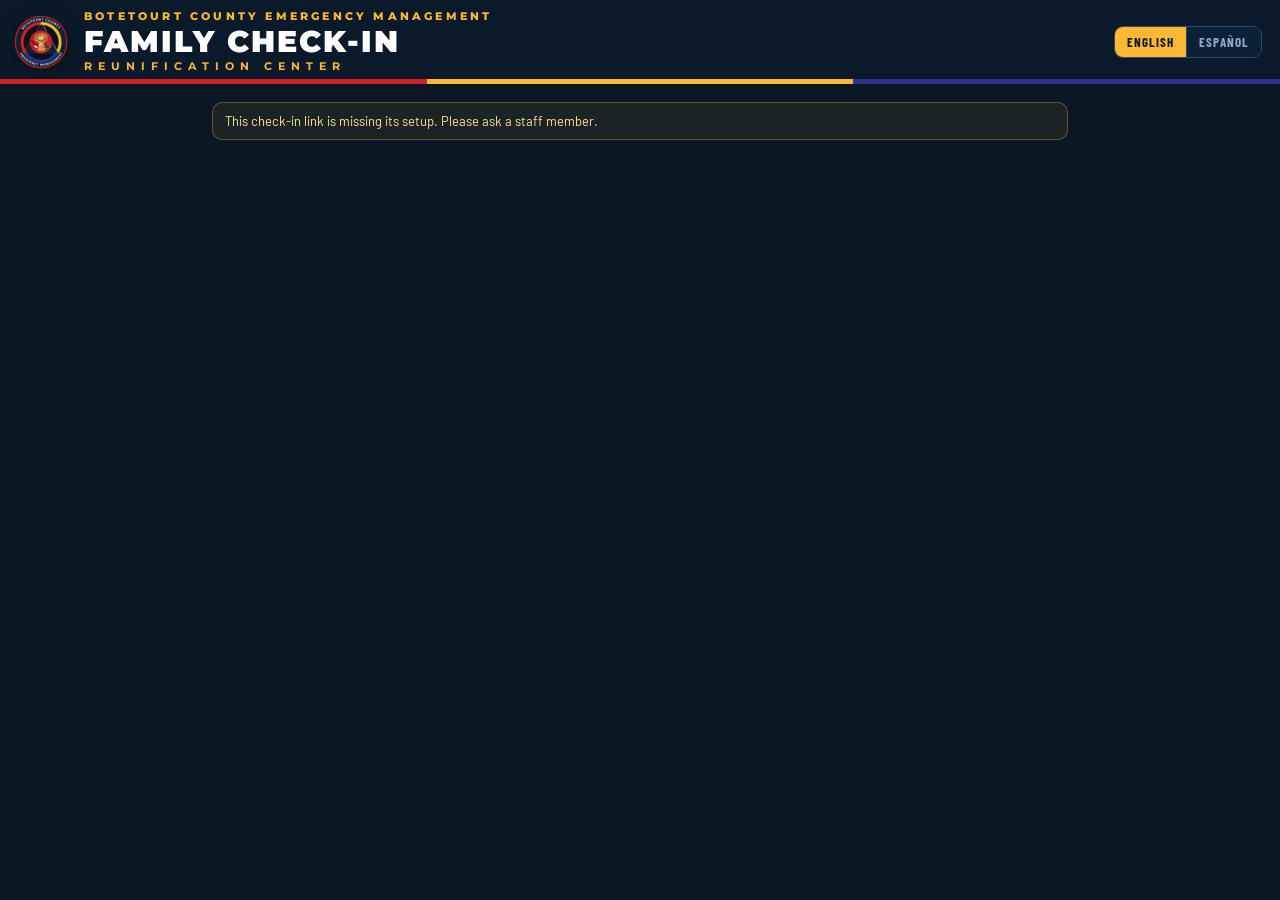
<file: family.html>
<!DOCTYPE html>
<html lang="en">
<head>
<meta charset="utf-8">
<meta name="viewport" content="width=device-width,initial-scale=1,viewport-fit=cover">
<title>Family Check-In · BEACON · Botetourt County EM</title>
<meta name="theme-color" content="#0B1A2B">
<meta name="robots" content="noindex">
<link rel="icon" type="image/png" href="icon.png">
<link rel="apple-touch-icon" href="icon.png">
<meta name="apple-mobile-web-app-capable" content="yes">
<meta name="apple-mobile-web-app-title" content="Family Check-In">
<link rel="preconnect" href="https://fonts.googleapis.com"><link rel="preconnect" href="https://fonts.gstatic.com" crossorigin>
<link rel="stylesheet" href="https://fonts.googleapis.com/css2?family=Barlow+Condensed:wght@500;600;700;800&family=Barlow:wght@400;500;600;700&family=JetBrains+Mono:wght@500;700&family=Montserrat:wght@600;700;800;900&display=swap">
<link rel="stylesheet" href="app.css?v=37">
<link rel="stylesheet" href="ops/ops.css?v=36">
</head>
<body>
<div id="app" class="app"></div>
<noscript><p style="color:#fff;padding:20px">This form needs JavaScript. Please ask a staff member for a paper form.</p></noscript>
<script src="ops/family.js?v=36"></script>
</body>
</html>
</file>
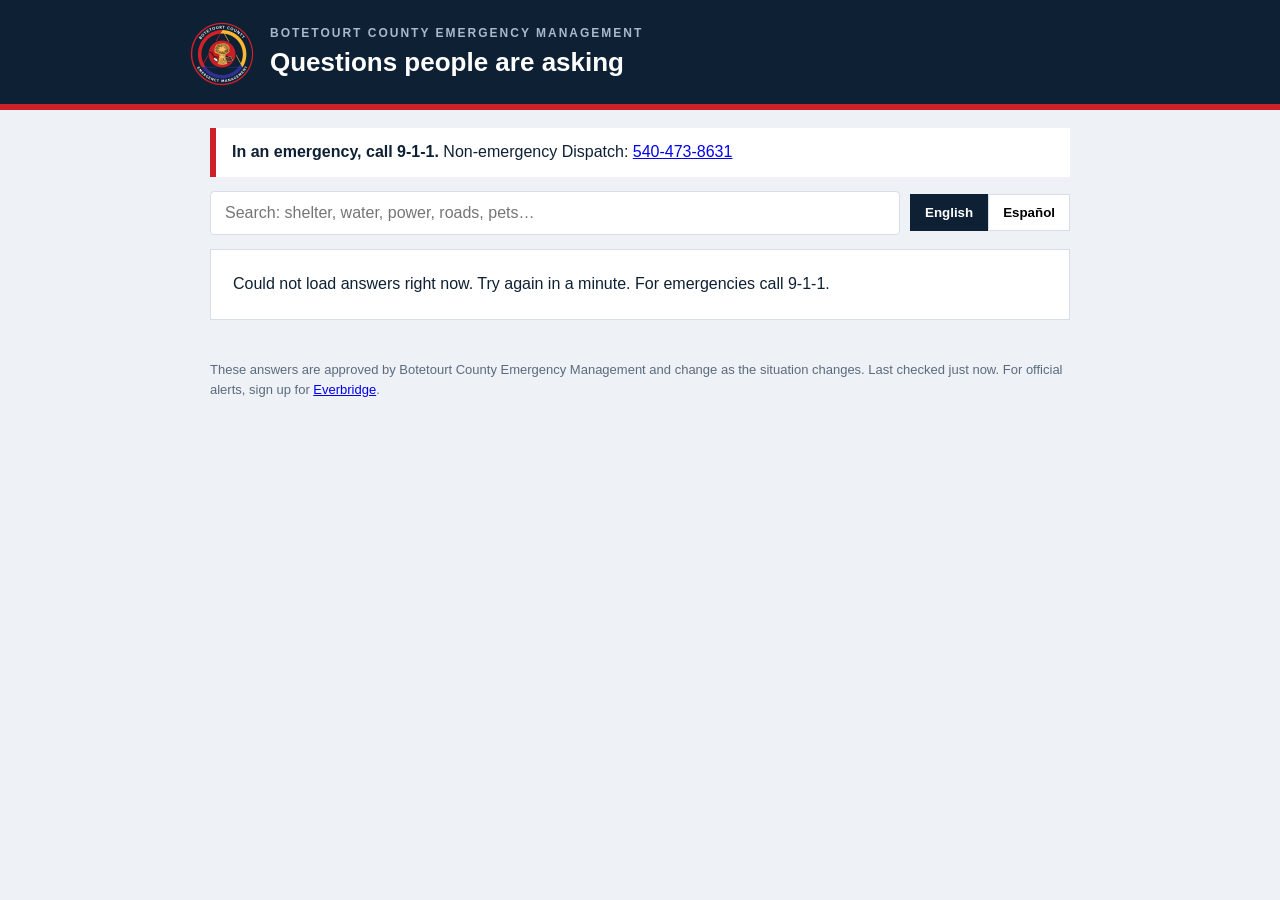
<file: faq.html>
<!DOCTYPE html>
<html lang="en">
<head>
<meta charset="utf-8">
<meta name="viewport" content="width=device-width,initial-scale=1">
<title>Questions people are asking · Botetourt County Emergency Management</title>
<meta name="description" content="Answers from Botetourt County Emergency Management to the questions coming in to the public information hotline.">
<meta name="theme-color" content="#0E2033">
<link rel="icon" type="image/png" href="icon.png">
<style>
:root{--navy:#0E2033;--red:#CD2028;--gold:#FDB833;--mu:#5b6b7e;--ln:#d7dee7}
*{box-sizing:border-box}body{margin:0;font:16px/1.55 "Helvetica Neue",Arial,sans-serif;color:var(--navy);background:#EEF1F5}
header{background:var(--navy);color:#fff;padding:22px 20px 18px;border-bottom:6px solid var(--red)}
header .in{max-width:900px;margin:0 auto;display:flex;gap:16px;align-items:center}header img{width:64px;height:64px}
header .k{font:700 12px Arial;letter-spacing:2px;color:#A9B8CA;text-transform:uppercase}header h1{margin:2px 0 0;font-size:26px}
main{max-width:900px;margin:0 auto;padding:18px 20px 40px}
.e911{background:#fff;border-left:6px solid var(--red);padding:12px 16px;margin-bottom:14px}
.tools{display:flex;gap:10px;flex-wrap:wrap;align-items:center;margin-bottom:14px}
input{flex:1 1 260px;padding:12px 14px;font-size:16px;border:1px solid var(--ln);border-radius:4px}
.lang button{padding:10px 14px;border:1px solid var(--ln);background:#fff;font-weight:700;cursor:pointer}.lang button.on{background:var(--navy);color:#fff;border-color:var(--navy)}
h2{font-size:15px;letter-spacing:1.5px;text-transform:uppercase;color:var(--mu);margin:22px 0 8px}
details{background:#fff;border:1px solid var(--ln);border-top:4px solid var(--gold);margin-bottom:8px;padding:0 16px}
summary{cursor:pointer;padding:14px 0;font-weight:700;font-size:17px;list-style:none}summary::-webkit-details-marker{display:none}summary:before{content:'+ ';color:var(--red)}details[open] summary:before{content:'– '}
.ans{white-space:pre-wrap;padding:0 0 14px}.meta{font-size:13px;color:var(--mu);padding-bottom:12px}.meta a{color:var(--navy)}
.empty{background:#fff;padding:22px;border:1px solid var(--ln)}
footer{max-width:900px;margin:0 auto;padding:0 20px 30px;font-size:13px;color:var(--mu)}
</style>
</head>
<body>
<header><div class="in"><img src="seal.png" alt="Botetourt County Emergency Management seal"><div><div class="k">Botetourt County Emergency Management</div><h1 id="h1">Questions people are asking</h1></div></div></header>
<main>
<div class="e911" id="e911"><strong>In an emergency, call 9-1-1.</strong> Non-emergency Dispatch: <a href="tel:5404738631">540-473-8631</a></div>
<div class="tools"><input id="q" placeholder="Search: shelter, water, power, roads, pets…" aria-label="Search answers"><div class="lang"><button id="en" class="on">English</button><button id="es">Español</button></div></div>
<div id="list"><div class="empty">Loading current answers…</div></div>
</main>
<footer>These answers are approved by Botetourt County Emergency Management and change as the situation changes. Last checked <span id="t">just now</span>. For official alerts, sign up for <a href="https://member.everbridge.net/76864345341996/login">Everbridge</a>.</footer>
<script>
(function () {
  var ORG = '6h5xc2eGkGuRiFia', PORTAL = 'https://www.arcgis.com', VIEW = 'BOCO_Hotline_Public_Answers', es = false, rows = [];
  var T = { en: { h: 'Questions people are asking', none: 'No current answers are posted. For emergencies call 9-1-1.', ph: 'Search: shelter, water, power, roads, pets…', upd: 'Updated', src: 'More information' }, es: { h: 'Preguntas frecuentes', none: 'No hay respuestas publicadas en este momento. En una emergencia llame al 9-1-1.', ph: 'Buscar: refugio, agua, electricidad, carreteras, mascotas…', upd: 'Actualizado', src: 'Más información' } };
  function esc(s) { return String(s == null ? '' : s).replace(/[&<>"']/g, function (c) { return { '&': '&amp;', '<': '&lt;', '>': '&gt;', '"': '&quot;', "'": '&#39;' }[c]; }); }
  function paint() {
    var L = es ? T.es : T.en, q = document.getElementById('q').value.toLowerCase();
    document.getElementById('h1').textContent = L.h; document.getElementById('q').placeholder = L.ph; document.documentElement.lang = es ? 'es' : 'en';
    var now = Date.now(), list = rows.filter(function (r) { return (!r.expires || r.expires > now) && (!q || [r.topic, r.question, r.answer, r.spanish].join(' ').toLowerCase().indexOf(q) >= 0); });
    if (!list.length) { document.getElementById('list').innerHTML = '<div class="empty">' + esc(L.none) + '</div>'; return; }
    var by = {}; list.forEach(function (r) { (by[r.topic || 'General'] = by[r.topic || 'General'] || []).push(r); });
    document.getElementById('list').innerHTML = Object.keys(by).sort().map(function (k) {
      return '<h2>' + esc(k) + '</h2>' + by[k].map(function (r) { var a = es && r.spanish ? r.spanish : r.answer; return '<details><summary>' + esc(r.question) + '</summary><div class="ans">' + esc(a) + '</div><div class="meta">' + esc(L.upd) + ' ' + esc(new Date(r.EditDate || r.effective || now).toLocaleString(es ? 'es-US' : 'en-US', { month: 'short', day: 'numeric', hour: 'numeric', minute: '2-digit' })) + (r.source && /^https?:/.test(r.source) ? ' · <a href="' + esc(r.source) + '" target="_blank" rel="noopener">' + esc(L.src) + '</a>' : '') + '</div></details>'; }).join('');
    }).join('');
  }
  async function load() {
    try {
      var s = await fetch(PORTAL + '/sharing/rest/search?f=json&num=3&q=' + encodeURIComponent('title:"' + VIEW + '" AND orgid:' + ORG)).then(function (r) { return r.json(); });
      var it = (s.results || []).find(function (x) { return x.title === VIEW; }); if (!it) { rows = []; paint(); return; }
      var u = it.url.replace(/\/$/, '') + '/0/query?f=json&where=1%3D1&outFields=topic,question,answer,spanish,source,effective,expires,EditDate&orderByFields=topic,question&resultRecordCount=500';
      var j = await fetch(u).then(function (r) { return r.json(); });
      rows = (j.features || []).map(function (f) { return f.attributes; });
      document.getElementById('t').textContent = new Date().toLocaleTimeString();
      paint();
    } catch (e) { document.getElementById('list').innerHTML = '<div class="empty">Could not load answers right now. Try again in a minute. For emergencies call 9-1-1.</div>'; }
  }
  document.getElementById('q').addEventListener('input', paint);
  document.getElementById('en').onclick = function () { es = false; this.classList.add('on'); document.getElementById('es').classList.remove('on'); paint(); };
  document.getElementById('es').onclick = function () { es = true; this.classList.add('on'); document.getElementById('en').classList.remove('on'); paint(); };
  if (/^es/i.test(navigator.language || '')) document.getElementById('es').click();
  load(); setInterval(load, 120000);
})();
</script>
</body>
</html>
</file>
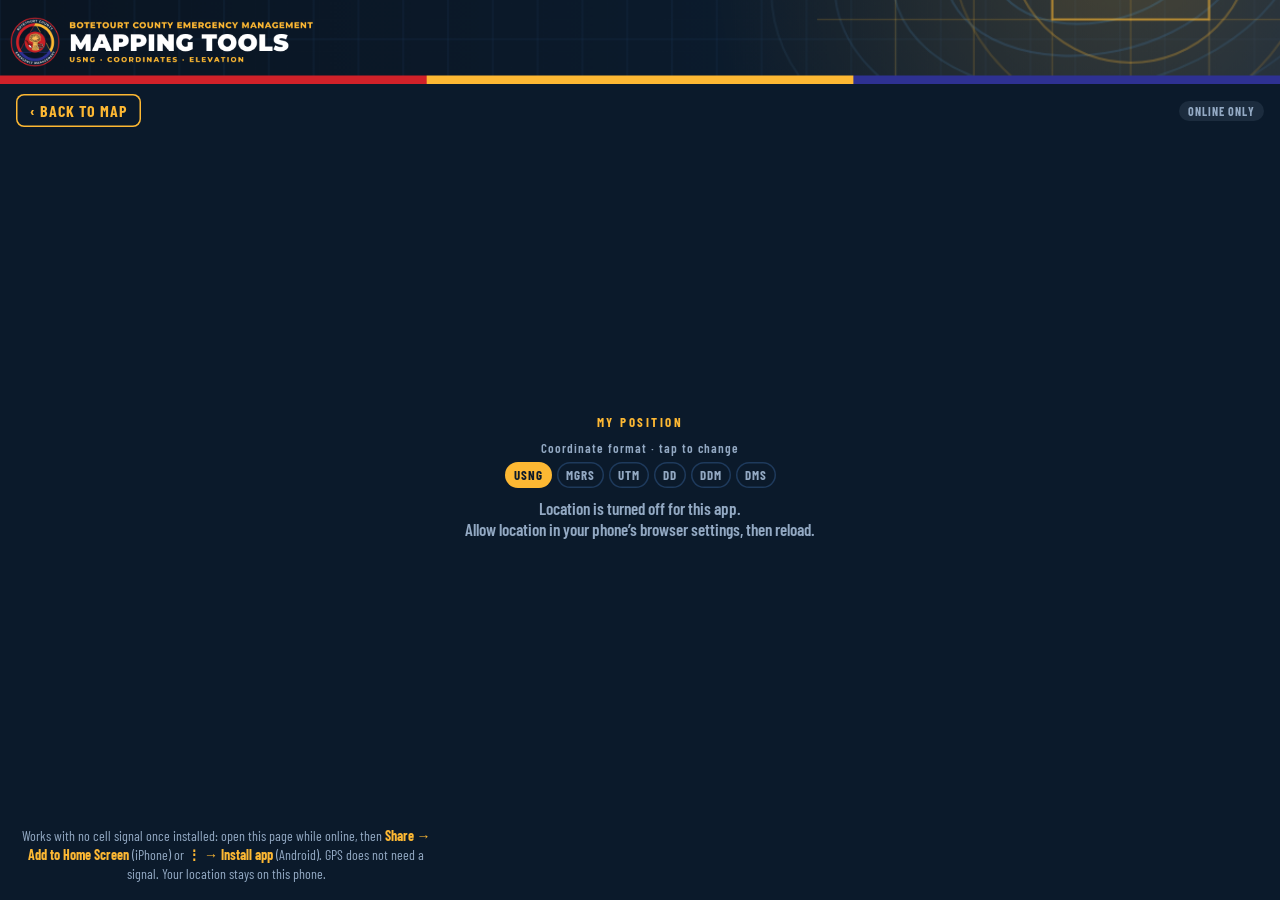
<file: usng.html>
<!DOCTYPE html>
<html lang="en"><head><meta charset="utf-8">
<meta name="viewport" content="width=device-width,initial-scale=1,viewport-fit=cover">
<title>Mapping Tools – BEACON</title>
<!-- Mapping Tools – live USNG readout from the device GPS (offline version).
     Embedded at the top of the BC EM Mapping Tools app (phone layout), and usable on its own:
     open https://beacon-web.dmurray-5fa.workers.dev/usng.html and add it to the home screen. It then works with no signal
     (sw.js keeps a copy). Digits finer than the GPS accuracy are greyed out and left out of Copy/Share. -->
<meta name="theme-color" content="#0B1A2B">
<meta name="apple-mobile-web-app-capable" content="yes">
<meta name="apple-mobile-web-app-status-bar-style" content="black-translucent">
<meta name="apple-mobile-web-app-title" content="Mapping Tools">
<link rel="manifest" href="usng.webmanifest">
<link rel="apple-touch-icon" href="usng_icon.png">
<link rel="preconnect" href="https://fonts.googleapis.com"><link rel="preconnect" href="https://fonts.gstatic.com" crossorigin>
<link rel="stylesheet" href="https://fonts.googleapis.com/css2?family=Barlow+Condensed:wght@600;700&family=JetBrains+Mono:wght@700&family=Montserrat:wght@800;900&display=swap">
<style>
:root{--bg:#0B1A2B;--bg2:#0A1724;--card:#10243B;--line:#1E3A5C;--text:#E6EDF5;--muted:#93A9C3;--dimd:#4B6584;--gold:#FDB833;--red:#D02129;--indigo:#2E3192;--ok:#2FBF71;
  --cond:'Barlow Condensed',Barlow,'Arial Narrow',sans-serif;--mono:'JetBrains Mono',ui-monospace,Menlo,Consolas,monospace;--disp:Montserrat,Barlow,Arial,sans-serif}
html,body{margin:0;height:100%;background:var(--bg);color:var(--text);font-family:var(--cond);-webkit-tap-highlight-color:transparent}
[hidden]{display:none!important}
button,a.btn{font-family:var(--cond);font-size:14px;font-weight:700;letter-spacing:1px;background:var(--gold);color:#0B1A2B;border:0;border-radius:6px;padding:3px 12px;cursor:pointer;text-decoration:none;display:inline-block}
button.ghost,a.ghost{background:transparent;color:var(--gold);box-shadow:inset 0 0 0 1.5px var(--gold)}
.lbl{font-size:13px;letter-spacing:2.5px;font-weight:700;color:var(--gold);text-transform:uppercase}
.big{font-family:var(--mono);font-weight:700;line-height:1.08;white-space:nowrap;text-align:center}
#pos{display:inline-block}
.big .sq{display:block;color:var(--gold)}
.big .lo{color:var(--dimd)}
.lbl.top{display:flex;align-items:center;gap:8px}
.selwrap{position:relative;display:inline-flex;align-items:center;gap:5px;padding:2px 9px 2px 8px;border-radius:20px;background:rgba(253,184,51,.14);box-shadow:inset 0 0 0 1.5px var(--gold);cursor:pointer;letter-spacing:1px}
.selcap{font-size:10px;color:var(--muted);letter-spacing:1.5px;line-height:1;padding-top:1px}
.selval{color:var(--gold);font-size:14px}
.caret{color:var(--gold);font-size:12px}
.selwrap select{position:absolute;inset:0;width:100%;height:100%;opacity:0;cursor:pointer;font-size:16px}
.chipcap{font-size:13px;font-weight:600;color:var(--muted);letter-spacing:1px;margin-bottom:-4px}
body.solo .selwrap{display:none}
body.embed .chipcap{display:none}
.chips{display:flex;flex-wrap:wrap;justify-content:center;gap:5px}
.chips button{font-size:13px;padding:5px 9px;border-radius:20px;background:transparent;color:var(--muted);box-shadow:inset 0 0 0 1.5px var(--line)}
.chips button.on{background:var(--gold);color:#0B1A2B;box-shadow:none}
body.embed .chips{display:none}
.msg{font-family:var(--cond);font-size:17px;font-weight:600;text-align:center;color:var(--muted);line-height:1.25;white-space:normal}
.dot{width:8px;height:8px;border-radius:50%;background:#6A83A2;display:inline-block;margin-right:5px;vertical-align:1px}
.dot.live{background:var(--ok);box-shadow:0 0 0 3px rgba(47,191,113,.25)}
.dot.weak{background:#F28C28;box-shadow:0 0 0 3px rgba(242,140,40,.25)}
.dot.bad{background:#F0444C;box-shadow:0 0 0 3px rgba(240,68,76,.3)}
.warn{color:#F0444C;font-weight:700}
#pos.stale{opacity:.4}

/* Embedded (inside Mapping Tools) */
body.embed{overflow:hidden}
body.embed .wrap{position:relative;height:100%;display:flex;flex-direction:column;justify-content:center;align-items:center;gap:2px;padding:6px 10px 10px;box-sizing:border-box}
body.embed .wrap:after{content:"";position:absolute;left:0;right:0;bottom:0;height:2px;background:var(--line)}
body.embed .big{font-size:min(8.6vw,40px)}
body.embed .sub{font-size:14px;font-weight:600;color:var(--muted);display:flex;gap:8px;align-items:center;letter-spacing:.5px;white-space:nowrap}
body.embed .full{display:none}

/* Standalone (home-screen app) */
body.solo{min-height:100%;display:flex;flex-direction:column}
.hdr{display:flex;align-items:center;gap:8px;height:84px;padding:env(safe-area-inset-top) 10px 0;box-sizing:content-box;background:#0B1A2B url(mt_header_phone.png) center bottom/cover no-repeat}
.hdr .seal{width:50px;height:50px;flex:none}
.hdr .lock{height:42px;max-width:calc(100% - 70px);object-fit:contain;object-position:left center}
.pill{white-space:nowrap;font-size:12px;font-weight:700;letter-spacing:1px;padding:3px 9px;border-radius:20px;background:rgba(47,191,113,.15);color:var(--ok)}
.pill.no{background:rgba(147,169,195,.12);color:var(--muted)}
body.solo .wrap{flex:1;display:flex;flex-direction:column;align-items:center;justify-content:center;gap:10px;padding:20px 16px}
body.solo .big{font-size:min(14vw,64px)}
body.solo .sub{font-size:17px;font-weight:600;color:var(--muted);text-align:center}
body.solo .acts{display:flex;gap:10px;margin-top:6px}
body.solo .acts button,body.solo .acts a.btn{font-size:18px;padding:10px 20px;border-radius:8px}
body.solo .embedOnly{display:none}
.grid{display:grid;grid-template-columns:1fr 1fr;gap:8px;width:100%;max-width:420px;margin-top:10px}
.cell{background:var(--card);border:1px solid var(--line);border-radius:10px;padding:8px 10px}
.cell b{display:block;font-size:12px;letter-spacing:1.5px;color:var(--muted);text-transform:uppercase}
.cell span{font-family:var(--mono);font-size:15px}
.back{display:flex;align-items:center;justify-content:space-between;gap:10px;padding:10px 16px 0}
.back a{font-size:16px;padding:7px 14px;border-radius:8px}
.back small{font-size:13px;color:var(--muted);font-weight:600}
.note{font-size:14px;color:var(--muted);text-align:center;max-width:420px;line-height:1.35;padding:0 16px calc(env(safe-area-inset-bottom) + 16px)}
.note b{color:var(--gold)}
</style></head><body>
<div class="hdr full"><img class="seal" src="seal.png" alt="Botetourt County Emergency Management seal"><img class="lock" src="mt_lockup.png" alt="Botetourt County Emergency Management, Mapping Tools"></div>
<div class="back full"><a class="btn ghost" id="back" href="https://experience.arcgis.com/experience/36d30d3482fa4536820ac6de09ddc247">&lsaquo; BACK TO MAP</a><small id="backNote" hidden>Needs a signal</small><span class="pill no" id="off">ONLINE ONLY</span></div>
<div class="wrap">
  <div class="lbl top"><span>My position</span><label class="selwrap" title="Change the coordinate format"><span class="selcap">FORMAT</span><span class="selval" id="fmt">USNG</span><span class="caret">&#9662;</span><select id="fmtSel" aria-label="Coordinate format">
    <option value="USNG">USNG</option><option value="MGRS">MGRS</option><option value="UTM">UTM</option>
    <option value="DD">Lat/long &ndash; decimal degrees</option><option value="DDM">Lat/long &ndash; degrees, decimal minutes</option><option value="DMS">Lat/long &ndash; degrees, minutes, seconds</option></select></label></div>
  <div class="chipcap full">Coordinate format &middot; tap to change</div>
  <div class="chips full" id="chips"></div>
  <div class="big" id="pos"><div class="msg">Finding your location&hellip;</div></div>
  <div class="sub" id="sub" hidden><span><span class="dot" id="dot"></span><span id="acc"></span></span><span class="embedOnly"><button id="cp" type="button">COPY</button> <a class="btn ghost" href="usng.html" target="_blank" rel="noopener" title="Open the offline version of Mapping Tools">OFFLINE</a></span></div>
  <div class="acts full" id="acts" hidden><button id="cp2" type="button">COPY</button><button id="sh" type="button" class="ghost">SHARE</button></div>
  <div class="grid full" id="grid" hidden>
    <div class="cell"><b id="altLbl">Latitude, longitude</b><span id="ll"></span></div>
    <div class="cell"><b>Elevation</b><span id="el"></span></div>
    <div class="cell"><b>Precision</b><span id="pr"></span></div>
    <div class="cell"><b>Heading / speed</b><span id="hd"></span></div>
  </div>
</div>
<div class="note full" id="note">Works with no cell signal once installed: open this page while online, then <b>Share &rarr; Add to Home Screen</b> (iPhone) or <b>&#8942; &rarr; Install app</b> (Android). GPS does not need a signal. Your location stays on this phone.</div>
<script>
function usng(lat,lon){
  const a=6378137,f=1/298.257223563,k0=0.9996,e2=f*(2-f),ep2=e2/(1-e2);
  let zone=Math.floor((lon+180)/6)+1;
  if(lat>=56&&lat<64&&lon>=3&&lon<12)zone=32;
  if(lat>=72&&lat<84){if(lon>=0&&lon<9)zone=31;else if(lon<21)zone=33;else if(lon<33)zone=35;else if(lon<42)zone=37;}
  const lon0=((zone-1)*6-180+3)*Math.PI/180,phi=lat*Math.PI/180,lam=lon*Math.PI/180;
  const N=a/Math.sqrt(1-e2*Math.sin(phi)**2),T=Math.tan(phi)**2,C=ep2*Math.cos(phi)**2,A=Math.cos(phi)*(lam-lon0);
  const M=a*((1-e2/4-3*e2**2/64-5*e2**3/256)*phi-(3*e2/8+3*e2**2/32+45*e2**3/1024)*Math.sin(2*phi)+(15*e2**2/256+45*e2**3/1024)*Math.sin(4*phi)-(35*e2**3/3072)*Math.sin(6*phi));
  const E=k0*N*(A+(1-T+C)*A**3/6+(5-18*T+T*T+72*C-58*ep2)*A**5/120)+500000;
  let Nn=k0*(M+N*Math.tan(phi)*(A*A/2+(5-T+9*C+4*C*C)*A**4/24+(61-58*T+T*T+600*C-330*ep2)*A**6/720));
  if(lat<0)Nn+=10000000;
  const bands='CDEFGHJKLMNPQRSTUVWXX',band=bands[Math.floor((lat+80)/8)];
  const set=((zone-1)%6)+1;
  const colL=['ABCDEFGH','JKLMNPQR','STUVWXYZ'][(set-1)%3];
  const col=colL[Math.floor(E/100000)-1];
  const rowL='ABCDEFGHJKLMNPQRSTUV';
  let r=Math.floor(Nn/100000)%20; if(set%2===0) r=(r+5)%20;
  const row=rowL[r];
  const e5=String(Math.floor(E%100000)).padStart(5,'0'),n5=String(Math.floor(Nn%100000)).padStart(5,'0');
  return {gzd:zone+band,sq:col+row,e:e5,n:n5,zone:zone,band:band,E:E,N:Nn};
}

var embedded = (function () { try { return window.self !== window.top; } catch (e) { return true; } })();
document.body.className = embedded ? 'embed' : 'solo';
var $ = function (id) { return document.getElementById(id); };
var last = null, lastT = 0, fix = null;

// Digits finer than the GPS accuracy can't be trusted: grey them out and leave them out of Copy/Share.
function goodDigits(acc) { return Math.max(1, Math.min(5, 5 - Math.ceil(Math.log10(Math.max(acc, 1.0001))))); }
function precLabel(d) { return ['10 km', '1 km', '100 m', '10 m', '1 m'][d - 1]; }

// Readout formats. The choice is remembered on this phone.
var FORMATS = ['USNG', 'MGRS', 'UTM', 'DD', 'DDM', 'DMS'];
var fmt = 'USNG';
try { var saved = localStorage.getItem('myusng-format'); if (FORMATS.indexOf(saved) >= 0) fmt = saved; } catch (e) {}
function hemi(v, pos, neg) { return v >= 0 ? pos : neg; }
function dd(v) { return Math.abs(v).toFixed(5) + '\u00B0'; }
function ddm(v) { var a = Math.abs(v), d = Math.floor(a), m = (a - d) * 60; if (m >= 59.9995) { d++; m = 0; } return d + '\u00B0 ' + m.toFixed(3).padStart(6, '0') + "'"; }
function dms(v) { var a = Math.abs(v), d = Math.floor(a), mf = (a - d) * 60, m = Math.floor(mf), sec = (mf - m) * 60; if (sec >= 59.95) { sec = 0; m++; } if (m >= 60) { m = 0; d++; } return d + '\u00B0 ' + String(m).padStart(2, '0') + "' " + sec.toFixed(1).padStart(4, '0') + '"'; }
// Returns {top, bottom (html), text (for Copy/Share)}. Grid formats grey out digits finer than the GPS accuracy.
function render(c, u, d) {
  var lat = c.latitude, lon = c.longitude;
  var part = function (s) { return s.slice(0, d) + (d < 5 ? '<span class="lo">' + s.slice(d) + '</span>' : ''); };
  if (fmt === 'USNG' || fmt === 'MGRS') {
    var e = u.e.slice(0, d), n = u.n.slice(0, d);
    return { top: u.gzd + ' ' + u.sq, bottom: part(u.e) + ' ' + part(u.n),
      text: fmt === 'MGRS' ? u.gzd + u.sq + e + n : u.gzd + ' ' + u.sq + ' ' + e + ' ' + n };
  }
  if (fmt === 'UTM') {
    var round = Math.pow(10, 5 - d), E = Math.floor(u.E / round) * round, N = Math.floor(u.N / round) * round;
    return { top: 'Zone ' + u.zone + u.band, bottom: E + 'E ' + N + 'N', text: u.zone + u.band + ' ' + E + 'E ' + N + 'N' };
  }
  var f = fmt === 'DD' ? dd : fmt === 'DDM' ? ddm : dms;
  var a = f(lat) + ' ' + hemi(lat, 'N', 'S'), b = f(lon) + ' ' + hemi(lon, 'E', 'W');
  return { top: a, bottom: b, text: a + ', ' + b };
}
function setFmt(f) {
  fmt = f; try { localStorage.setItem('myusng-format', f); } catch (e) {}
  $('fmt').textContent = f; $('fmtSel').value = f;
  [].forEach.call($('chips').children, function (b) { b.className = b.dataset.f === f ? 'on' : ''; });
  if (lastPos) show(lastPos);
}
$('chips').innerHTML = FORMATS.map(function (f) { return '<button type="button" data-f="' + f + '">' + f + '</button>'; }).join('');
$('chips').onclick = function (ev) { var b = ev.target.closest('button'); if (b) setFmt(b.dataset.f); };
$('fmtSel').onchange = function () { setFmt(this.value); };

// Shrink the big readout if a long format doesn't fit the width.
function fit() {
  var el = $('pos'); el.style.fontSize = '';
  var max = el.parentNode.clientWidth - 16, w = el.scrollWidth;
  if (w > max) el.style.fontSize = (parseFloat(getComputedStyle(el).fontSize) * max / w) + 'px';
}
window.addEventListener('resize', fit);

var lastPos = null;
function show(p) {
  lastPos = p;
  var c = p.coords, u = usng(c.latitude, c.longitude), acc = Math.round(c.accuracy), d = goodDigits(c.accuracy);
  var r = render(c, u, d);
  last = r.text; lastT = Date.now(); fix = { c: c, acc: acc, d: d, u: u };
  $('pos').innerHTML = '<span class="sq">' + r.top + '</span>' + r.bottom;
  fit();
  $('sub').hidden = false;
  if (!embedded) {
    $('acts').hidden = $('grid').hidden = false;
    var latlong = fmt === 'DD' || fmt === 'DDM' || fmt === 'DMS';
    $('altLbl').textContent = latlong ? 'USNG' : 'Latitude, longitude';
    $('ll').textContent = latlong ? u.gzd + ' ' + u.sq + ' ' + u.e.slice(0, d) + ' ' + u.n.slice(0, d) : c.latitude.toFixed(5) + ', ' + c.longitude.toFixed(5);
    $('el').textContent = c.altitude != null ? Math.round(c.altitude * 3.28084).toLocaleString() + ' ft' : '—';
    $('pr').textContent = precLabel(d);
    $('hd').textContent = (c.heading != null && !isNaN(c.heading) && c.speed > 0.5) ? Math.round(c.heading) + '° · ' + Math.round(c.speed * 2.23694) + ' mph' : '—';
  }
  tick();
}
// Warnings: weak GPS (accuracy worse than 50 m) and an old fix (no update for 30 s) are shown in red,
// and an old fix dims the coordinates so nobody reads out a stale grid.
var WEAK_M = 50, OLD_S = 30, poked = 0;
function tick() {
  if (!lastT) return;
  var s = Math.round((Date.now() - lastT) / 1000), live = s < 15, old = s >= OLD_S, weak = fix.acc > WEAK_M;
  // Some phones only report when you move; ask for a fresh fix before calling it old.
  if (s >= 20 && Date.now() - poked > 15000 && navigator.geolocation) { poked = Date.now(); navigator.geolocation.getCurrentPosition(show, function () {}, { enableHighAccuracy: true, maximumAge: 0, timeout: 15000 }); }
  $('dot').className = 'dot' + (old ? ' bad' : weak ? ' weak' : live ? ' live' : '');
  $('pos').classList.toggle('stale', old);
  var age = s < 120 ? s + ' s' : Math.round(s / 60) + ' min';
  var a = $('acc');
  a.className = (old || weak) ? 'warn' : '';
  a.textContent = old ? 'OLD FIX \u00B7 ' + age + (embedded ? '' : ' ago')
    : '\u00B1' + fix.acc + ' m \u00B7 ' + (weak ? 'WEAK GPS' : live ? 'live' : age + ' ago');
}
function fail(e) {
  if (last) return;
  $('pos').innerHTML = '<div class="msg">' + (e && e.code === 1
    ? 'Location is turned off for this app.<br>Allow location in your phone’s browser settings, then reload.'
    : 'Waiting for a GPS fix…<br>Step outside or near a window; it keeps trying.') + '</div>';
}
function copy(btn) {
  if (!last) return;
  var done = function () { var t = btn.textContent; btn.textContent = 'COPIED'; setTimeout(function () { btn.textContent = t; }, 1500); };
  if (navigator.clipboard && navigator.clipboard.writeText) navigator.clipboard.writeText(last).then(done, function () { btn.textContent = last; });
  else btn.textContent = last;
}
$('cp').onclick = function () { copy(this); };
$('cp2').onclick = function () { copy(this); };
$('sh').onclick = function () {
  if (!last) return;
  var usngTxt = fix.u.gzd + ' ' + fix.u.sq + ' ' + fix.u.e.slice(0, fix.d) + ' ' + fix.u.n.slice(0, fix.d);
  var txt = 'My location (' + fmt + '): ' + last + ' (\u00B1' + fix.acc + ' m)' + (fmt !== 'USNG' ? '\nUSNG: ' + usngTxt : '') + '\nLat/long: ' + fix.c.latitude.toFixed(5) + ', ' + fix.c.longitude.toFixed(5);
  if (navigator.share) navigator.share({ title: 'My USNG location', text: txt }).catch(function () {});
  else location.href = 'sms:?&body=' + encodeURIComponent(txt);
};
if (!navigator.geolocation) fail({ code: 2 });
else navigator.geolocation.watchPosition(show, fail, { enableHighAccuracy: true, maximumAge: 5000, timeout: 30000 });
setInterval(tick, 1000);
setFmt(fmt);

// Back to the Mapping Tools app. If this tab was opened from it, return to that tab; it needs a signal either way.
$('back').onclick = function (ev) {
  if (!navigator.onLine) { ev.preventDefault(); $('backNote').hidden = false; return; }
  try { if (window.opener && !window.opener.closed) { ev.preventDefault(); window.opener.focus(); window.close(); } } catch (e) {}
};
function net() { $('backNote').hidden = navigator.onLine; }
window.addEventListener('online', net); window.addEventListener('offline', net); net();

// Offline: the shared BEACON service worker keeps a copy of this page, its icon and fonts.
if (!embedded && 'serviceWorker' in navigator && location.protocol === 'https:') {
  navigator.serviceWorker.register('sw.js').catch(function () {});
  navigator.serviceWorker.ready.then(function () { var o = $('off'); o.textContent = 'WORKS OFFLINE'; o.className = 'pill'; });
}
</script>
</body></html>
</file>
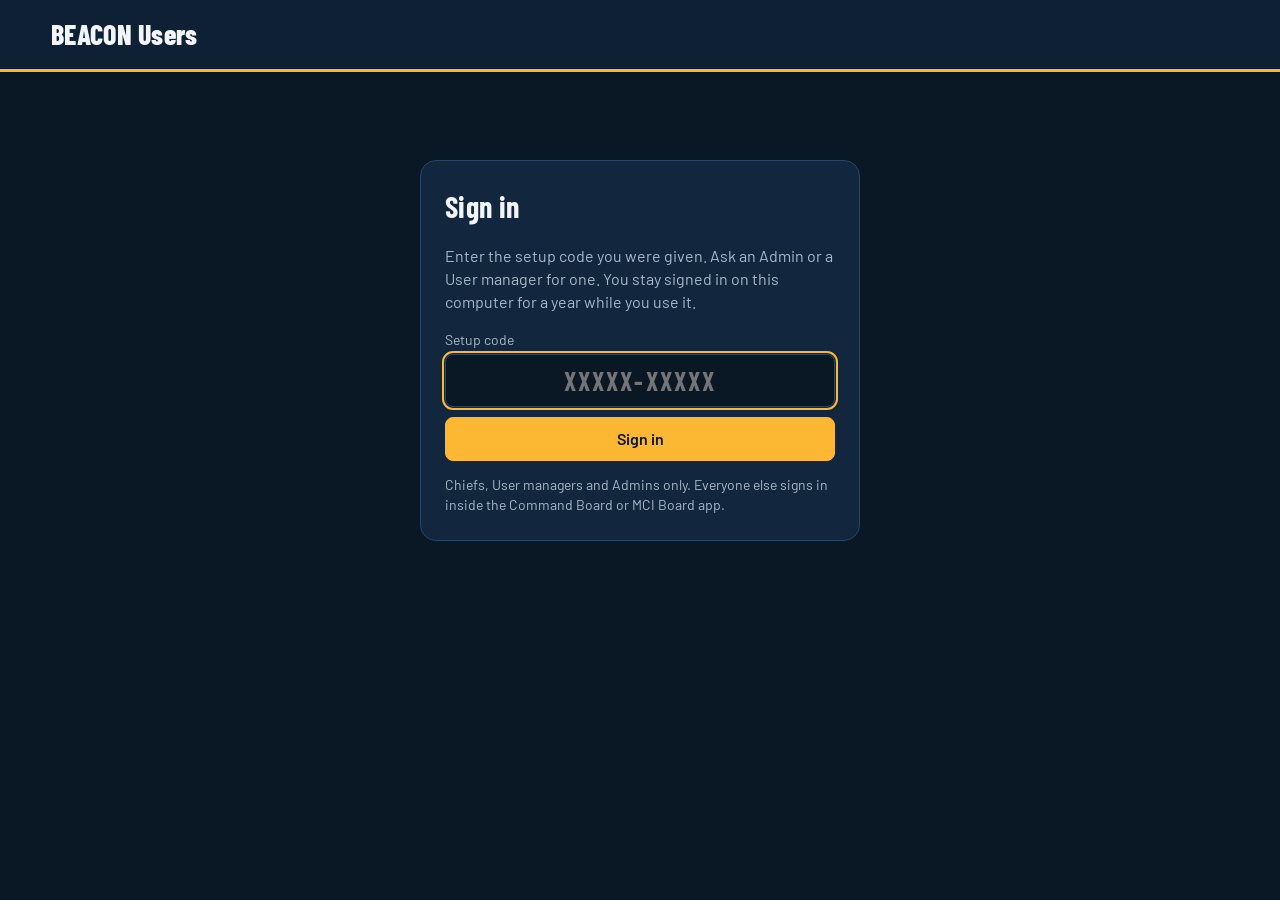
<file: gate/users.html>
<!DOCTYPE html>
<html lang="en">
<head>
<meta charset="utf-8">
<meta name="viewport" content="width=device-width, initial-scale=1">
<title>BEACON Users</title>
<link href="https://fonts.googleapis.com/css2?family=Barlow+Condensed:wght@600;700;800&family=Barlow:wght@400;500;600&display=swap" rel="stylesheet">
<style>
/* BEACON Users: the Teams tab (and the Users screen inside the apps) for adding people and truck iPads,
   turning them off, issuing setup codes, and reading the change log. Served by the BEACON gate at /users. */
:root{--page:#0a1724;--card:#12273d;--line:#23476b;--ink:#f2f5f9;--dim:#a9b8c8;--gold:#fdb833;--red:#d02129;--ok:#3fb47a}
*{box-sizing:border-box;min-width:0}
html,body{margin:0;background:var(--page);color:var(--ink);font:16px/1.45 Barlow,system-ui,sans-serif}
h1,h2,h3,.cond{font-family:"Barlow Condensed",Barlow,sans-serif;letter-spacing:.01em;margin:0}
button,input,select{font:inherit;color:inherit}
.top{display:flex;align-items:center;gap:14px;flex-wrap:wrap;padding:14px max(4vw,16px);background:#0e2033;border-bottom:3px solid var(--gold)}
.top h1{font-size:28px;font-weight:800}
.top .who{margin-left:auto;font-size:14px;color:var(--dim);text-align:right}
.wrap{max-width:1100px;margin:0 auto;padding:16px max(4vw,16px) 60px}
.tabs{display:flex;gap:6px;margin-bottom:14px}
.tab{background:none;border:1px solid var(--line);border-radius:8px;padding:9px 16px;cursor:pointer;font-weight:600}
.tab[aria-selected=true]{background:var(--gold);color:#0a1724;border-color:var(--gold)}
.bar{display:flex;gap:8px;flex-wrap:wrap;align-items:center;margin-bottom:12px}
.in{background:var(--page);border:1px solid var(--line);border-radius:8px;padding:10px 12px;min-height:44px;font-size:16px;width:100%}
.in:focus{outline:2px solid var(--gold);outline-offset:1px}
.bar .in{flex:1 1 220px;width:auto}
.btn{min-height:44px;padding:9px 16px;border-radius:8px;border:1px solid var(--line);background:var(--card);cursor:pointer;font-weight:600;white-space:nowrap}
.btn:hover{border-color:var(--gold)}.btn:focus-visible{outline:2px solid var(--gold)}
.btn.pri{background:var(--gold);border-color:var(--gold);color:#0a1724}
.btn.red{background:var(--red);border-color:var(--red);color:#fff}
.btn.ghost{background:none}
.btn[disabled]{opacity:.45;cursor:not-allowed}
.chips{display:flex;gap:6px;flex-wrap:wrap}
.chip{border:1px solid var(--line);border-radius:20px;padding:5px 12px;font-size:14px;cursor:pointer;background:none}
.chip[aria-pressed=true]{border-color:var(--gold);color:var(--gold)}
.list{display:grid;gap:8px}
.row{display:grid;grid-template-columns:40px minmax(0,1fr) auto;gap:12px;align-items:center;text-align:left;width:100%;background:var(--card);border:1px solid var(--line);border-radius:10px;padding:10px 14px;cursor:pointer}
.row:hover{border-color:var(--gold)}.row[disabled]{cursor:default;opacity:.65}.row[disabled]:hover{border-color:var(--line)}
.row.off{opacity:.55}
.ico{width:40px;height:40px;border-radius:50%;display:grid;place-items:center;background:#0e2033;border:1px solid var(--line)}
.ico svg{width:22px;height:22px;fill:none;stroke:var(--gold);stroke-width:1.8}
.row b{display:block;font-weight:600}
.row small{color:var(--dim);font-size:14px;overflow-wrap:anywhere}
.lv{display:flex;gap:6px;flex-wrap:wrap;justify-content:flex-end}
.tag{font-size:13px;font-weight:600;border-radius:20px;padding:2px 9px;white-space:nowrap;border:1px solid var(--line);color:var(--dim)}
.tag.g{background:var(--gold);color:#0a1724;border-color:var(--gold)}
.tag.r{background:var(--red);color:#fff;border-color:var(--red)}
.tag.o{border-color:var(--ok);color:var(--ok)}
.empty{color:var(--dim);padding:20px;text-align:center;border:1px dashed var(--line);border-radius:10px}
.msg{padding:10px 14px;border-radius:8px;margin-bottom:12px;background:#0e2033;border-left:4px solid var(--gold)}
.msg.err{border-color:var(--red)}
dialog{background:var(--card);color:var(--ink);border:1px solid var(--line);border-radius:14px;padding:0;width:min(560px,94vw);max-height:92vh}
dialog::backdrop{background:rgba(0,0,0,.6)}
.dh{padding:16px 20px 6px}.dh h2{font-size:26px}
.db{padding:6px 20px 10px;overflow:auto;max-height:66vh}
.df{display:flex;gap:8px;flex-wrap:wrap;justify-content:flex-end;padding:12px 20px 16px;border-top:1px solid var(--line)}
.df .left{margin-right:auto;display:flex;gap:8px;flex-wrap:wrap}
label.f{display:block;margin:10px 0}
label.f span{display:block;font-size:14px;color:var(--dim);margin-bottom:4px}
.g2{display:grid;grid-template-columns:repeat(auto-fit,minmax(min(100%,220px),1fr));gap:0 12px}
.kind{display:grid;grid-template-columns:1fr 1fr;gap:8px;margin:6px 0 4px}
.kind button{padding:12px;border-radius:10px;border:1px solid var(--line);background:none;cursor:pointer;text-align:left}
.kind button[aria-pressed=true]{border-color:var(--gold);background:#0e2033}
.kind b{display:block}.kind small{color:var(--dim);font-size:13px}
.code{font:800 44px/1 "Barlow Condensed",monospace;letter-spacing:.06em;color:var(--gold);text-align:center;margin:8px 0}
.qr{background:#fff;border-radius:10px;padding:10px;width:220px;margin:8px auto}
.qr svg{display:block;width:100%;height:auto}
.steps{color:var(--dim);font-size:15px;padding-left:20px}
table{width:100%;border-collapse:collapse;font-size:15px}
th{text-align:left;color:var(--dim);font-weight:600;font-size:14px;border-bottom:2px solid var(--line);padding:6px 8px 6px 0}
td{border-bottom:1px solid var(--line);padding:8px 8px 8px 0;vertical-align:top}
td.t{white-space:nowrap;color:var(--dim)}
.signin{max-width:440px;margin:8vh auto 0;background:var(--card);border:1px solid var(--line);border-radius:16px;padding:24px}
.signin h2{font-size:30px;margin-bottom:6px}
.signin .in{font:700 26px/1 "Barlow Condensed",monospace;letter-spacing:.08em;text-align:center;text-transform:uppercase}
.dim{color:var(--dim)}
@media(max-width:600px){.row{grid-template-columns:36px minmax(0,1fr)}.lv{grid-column:2;justify-content:flex-start}.top .who{margin-left:0;text-align:left}.stack thead{display:none}.stack tr{display:grid;padding:8px 0;border-bottom:1px solid var(--line)}.stack td{border:0;padding:2px 0}}
@media(prefers-reduced-motion:no-preference){.row{transition:border-color .15s}}
</style>
</head>
<body>
<header class="top">
  <h1>BEACON Users</h1>
  <div class="who" id="who"></div>
</header>
<main class="wrap" id="main"></main>
<dialog id="dlg"></dialog>

<!--QRCODE-->
<script>
{
  const API = location.origin;
  const $ = (s, r = document) => r.querySelector(s);
  const esc = (v) => String(v == null ? '' : v).replace(/[&<>"']/g, (c) => ({ '&': '&amp;', '<': '&lt;', '>': '&gt;', '"': '&quot;', "'": '&#39;' }[c]));
  const store = { get(k) { try { return localStorage.getItem(k); } catch (e) { return null; } }, set(k, v) { try { v == null ? localStorage.removeItem(k) : localStorage.setItem(k, v); } catch (e) {} } };
  // the apps open this page with their own token in the address fragment (never sent to the server)
  let tok = null, embedded = false;
  { const m = location.hash.match(/(?:^#|&)t=([^&]+)/); if (m) { tok = decodeURIComponent(m[1]); embedded = true; try { history.replaceState(null, '', location.pathname); } catch (e) {} } }
  if (!tok) tok = store.get('beaconUsersToken');
  const LV = ['None', 'Viewer', 'Officer', 'Command', 'Chief', 'Admin'];
  const HELP = { None: 'No access', Viewer: 'View only', Officer: 'Boards, CAD calls, triage (no names)', Command: 'Runs incidents; caller details; MCI names', Chief: 'Command, plus manages own agency', Admin: 'Everything' };
  const ICON = { Person: '<svg viewBox="0 0 24 24"><circle cx="12" cy="8" r="4"/><path d="M4 21c1.5-4 4.5-6 8-6s6.5 2 8 6"/></svg>', Device: '<svg viewBox="0 0 24 24"><rect x="4" y="2.5" width="16" height="19" rx="2.5"/><path d="M10 18.5h4"/></svg>' };
  let D = null, view = 'list', filter = 'all', q = '', log = null;

  async function api(path, body) {
    let r;
    try { r = await fetch(API + path, body ? { method: 'POST', headers: { Authorization: 'Bearer ' + tok, 'Content-Type': 'application/json' }, body: JSON.stringify(body) } : { headers: { Authorization: 'Bearer ' + tok } }); }
    catch (e) { throw new Error('No connection. Try again.'); }
    const j = await r.json().catch(() => ({}));
    if (r.status === 401) { signOut('Your sign-in has ended. Enter a new setup code.'); throw new Error('Signed out.'); }
    if (j.error) throw new Error(j.error.message);
    return j;
  }
  function signOut(note) { tok = null; store.set('beaconUsersToken', null); D = null; signIn(note); }

  function signIn(note) {
    $('#who').textContent = '';
    $('#main').innerHTML = '<form class="signin" id="si"><h2>Sign in</h2><p class="dim">Enter the setup code you were given. Ask an Admin or a User manager for one. You stay signed in on this computer for a year while you use it.</p>' +
      (note ? '<div class="msg err">' + esc(note) + '</div>' : '') +
      '<label class="f"><span>Setup code</span><input class="in" id="sc" autocomplete="one-time-code" autocapitalize="characters" spellcheck="false" placeholder="XXXXX-XXXXX" maxlength="13"></label>' +
      '<button class="btn pri" style="width:100%">Sign in</button><p class="dim" style="font-size:14px;margin-bottom:0">Chiefs, User managers and Admins only. Everyone else signs in inside the Command Board or MCI Board app.</p></form>';
    $('#sc').focus();
    $('#si').addEventListener('submit', async (e) => {
      e.preventDefault(); const b = e.target.querySelector('button'); b.disabled = true; b.textContent = 'Checking…';
      try {
        const r = await fetch(API + '/auth/setup', { method: 'POST', headers: { 'Content-Type': 'application/json' }, body: JSON.stringify({ code: $('#sc').value, app: 'admin' }) });
        const j = await r.json(); if (j.error) throw new Error(j.error.message);
        tok = j.token; store.set('beaconUsersToken', tok); load();
      } catch (er) { signIn(er.message); }
    });
  }

  async function load(note) {
    try { D = await api('/admin/users'); }
    catch (e) { if (tok) $('#main').innerHTML = '<div class="msg err">' + esc(e.message) + '</div>'; return; }
    const R = D.rights;
    $('#who').innerHTML = esc(D.me.name) + ' · ' + (R.admin ? 'Admin' : R.userManager ? 'User manager' : 'Chief, ' + esc(D.me.agency || 'no agency set')) + (embedded ? '' : ' · <button class="btn ghost" id="so" style="min-height:32px;padding:4px 10px">Sign out</button>');
    const so = $('#so'); if (so) so.onclick = () => signOut();
    render(note);
  }

  const isOn = (u) => u.active !== 'No' && !(u.expires && u.expires < Date.now());
  function rows() {
    const t = q.toLowerCase();
    return D.users.filter((u) => (filter === 'all' || (filter === 'people' && u.kind === 'Person') || (filter === 'devices' && u.kind === 'Device') || (filter === 'off' && !isOn(u)) || (filter === 'pending' && u.setup_pending)) &&
      (!t || [u.full_name, u.email, u.agency, u.cb_level, u.mci_level, u.user_role, u.notes].join(' ').toLowerCase().includes(t)));
  }
  function render(note) {
    const tabs = '<div class="tabs" role="tablist"><button class="tab" role="tab" data-v="list" aria-selected="' + (view === 'list') + '">People and iPads</button><button class="tab" role="tab" data-v="log" aria-selected="' + (view === 'log') + '">Change log</button></div>';
    let h = tabs + (note ? '<div class="msg">' + esc(note) + '</div>' : '');
    if (view === 'list') {
      const n = (f) => D.users.filter(f).length;
      h += '<div class="bar"><input class="in" id="q" type="search" placeholder="Search name, email, agency, level" value="' + esc(q) + '"><button class="btn pri" data-add="Person">Add person</button><button class="btn pri" data-add="Device">Add truck iPad</button></div>' +
        '<div class="bar chips">' + [['all', 'All', D.users.length], ['people', 'People', n((u) => u.kind === 'Person')], ['devices', 'Truck iPads', n((u) => u.kind === 'Device')], ['pending', 'Setup code waiting', n((u) => u.setup_pending)], ['off', 'Turned off', n((u) => !isOn(u))]]
          .map((c) => '<button class="chip" data-f="' + c[0] + '" aria-pressed="' + (filter === c[0]) + '">' + c[1] + ' · ' + c[2] + '</button>').join('') + '</div>' +
        '<div class="list" id="list">' + listHtml() + '</div>';
    } else h += '<div id="log"><p class="dim">Loading…</p></div>';
    $('#main').innerHTML = h;
    if (view === 'list') { const qi = $('#q'); qi.addEventListener('input', () => { q = qi.value; $('#list').innerHTML = listHtml(); }); }
    else showLog();
  }
  function listHtml() {
    const L = rows();
    if (!L.length) return '<div class="empty">' + (D.users.length ? 'Nothing matches.' : 'Nobody on the list yet. Add a person or a truck iPad.') + '</div>';
    return L.map((u) => {
      const tags = [];
      if (u.cb_level && u.cb_level !== 'None') tags.push('<span class="tag">CB ' + esc(u.cb_level) + '</span>');
      if (u.mci_level && u.mci_level !== 'None') tags.push('<span class="tag">MCI ' + esc(u.mci_level) + '</span>');
      if (u.user_role) tags.push('<span class="tag g">' + esc(u.user_role) + '</span>');
      if (u.setup_pending) tags.push('<span class="tag o">Code waiting</span>');
      if (!isOn(u)) tags.push('<span class="tag r">' + (u.active === 'No' ? 'Off' : 'Expired') + '</span>');
      return '<button class="row' + (isOn(u) ? '' : ' off') + '" data-id="' + u.OBJECTID + '"' + (u.locked ? ' disabled title="Only an Admin can change this one"' : '') + '><span class="ico">' + ICON[u.kind] + '</span><span><b>' + esc(u.full_name || u.email) + (u.self ? ' <span class="dim">(you)</span>' : '') + '</b><small>' +
        esc([u.kind === 'Device' ? 'Truck iPad' : u.email, u.agency].filter(Boolean).join(' · ')) + '</small></span><span class="lv">' + tags.join('') + '</span></button>';
    }).join('');
  }
  async function showLog() {
    try { log = await api('/admin/log?limit=300'); } catch (e) { $('#log').innerHTML = '<div class="msg err">' + esc(e.message) + '</div>'; return; }
    const E = log.entries || [];
    $('#log').innerHTML = (log.note ? '<div class="msg">' + esc(log.note) + '</div>' : '') + (E.length ? '<table class="stack"><thead><tr><th>When</th><th>Who</th><th>What</th><th>About</th><th>Details</th></tr></thead><tbody>' +
      E.map((x) => '<tr><td class="t">' + esc(new Date(x.at).toLocaleString([], { month: 'short', day: 'numeric', hour: 'numeric', minute: '2-digit' })) + '</td><td>' + esc(x.by_name) + '</td><td><b>' + esc(x.action) + '</b></td><td>' + esc(x.target_name) + (x.agency ? ' <span class="dim">· ' + esc(x.agency) + '</span>' : '') + '</td><td class="dim">' + esc(x.details) + '</td></tr>').join('') + '</tbody></table>' : '<div class="empty">No changes logged yet.</div>');
  }

  // ---------- dialogs ----------
  const dlg = $('#dlg');
  function open(html, onReady) { dlg.innerHTML = html; if (!dlg.open) dlg.showModal(); if (onReady) onReady(dlg); }
  function close() { if (dlg.open) dlg.close(); }
  dlg.addEventListener('click', (e) => { if (e.target === dlg) close(); });

  function levelSel(id, v, R, kind, disabled) {
    const top = R.admin ? 'Admin' : 'Command';
    const opts = LV.filter((l) => LV.indexOf(l) <= LV.indexOf(top) && !(kind === 'Device' && !R.admin && LV.indexOf(l) > LV.indexOf('Officer') && l !== v));
    if (v && !opts.includes(v)) opts.push(v);
    return '<select class="in" id="' + id + '"' + (disabled ? ' disabled' : '') + '>' + opts.map((l) => '<option value="' + l + '"' + (l === (v || 'None') ? ' selected' : '') + '>' + l + ' · ' + esc(HELP[l]) + '</option>').join('') + '</select>';
  }
  function edit(u, kind) {
    const R = D.rights, add = !u; kind = u ? u.kind : kind;
    const x = u || { cb_level: kind === 'Device' ? 'Officer' : 'Viewer', mci_level: kind === 'Device' ? 'Officer' : 'None', active: 'Yes', agency: R.chief ? D.me.agency : '' };
    const self = u && u.self, dev = kind === 'Device';
    const exp = x.expires ? new Date(x.expires).toISOString().slice(0, 10) : '';
    open('<div class="dh"><h2>' + (add ? (dev ? 'Add a truck iPad' : 'Add a person') : esc(x.full_name || x.email)) + '</h2>' + (self ? '<p class="dim">This is you. You can fix your name and notes; another Admin has to change your access.</p>' : '') + '</div><form class="db" id="uf">' +
      (dev ? '<label class="f"><span>Device name</span><input class="in" id="fn" required placeholder="e.g. Engine 51 iPad, EMS Sup 1 iPad" value="' + esc(x.full_name) + '"></label>' +
        '<label class="f"><span>Contact email (optional; the shared truck email is fine)</span><input class="in" id="em" type="email" autocapitalize="off" value="' + esc(x.email) + '"></label>'
      : '<label class="f"><span>Email</span><input class="in" id="em" type="email" required autocapitalize="off" value="' + esc(x.email) + '"' + (self ? ' disabled' : '') + '></label>' +
        '<label class="f"><span>Name</span><input class="in" id="fn" required value="' + esc(x.full_name) + '"></label>') +
      '<label class="f"><span>Agency or station</span><input class="in" id="ag" value="' + esc(x.agency) + '"' + (R.chief ? ' disabled' : '') + ' placeholder="e.g. Botetourt County Fire & EMS"></label>' +
      '<div class="g2"><label class="f"><span>Command Board</span>' + levelSel('cb', x.cb_level, R, kind, self) + '</label><label class="f"><span>MCI Board</span>' + levelSel('mci', x.mci_level, R, kind, self) + '</label></div>' +
      (dev && !R.admin ? '<p class="dim" style="font-size:14px">Truck iPads go up to Officer. An Admin can raise one (for example EMS supervisor trucks to MCI Command).</p>' : '') +
      (dev ? '<p class="dim" style="font-size:14px">Anyone holding this iPad gets these levels. Keep a passcode and auto-lock on it.</p>' : '') +
      (!dev && R.admin ? '<label class="f"><span>Role</span><select class="in" id="role"' + (self ? ' disabled' : '') + '>' + (D.roles || ['']).map((r) => '<option value="' + esc(r) + '"' + (r === (x.user_role || '') ? ' selected' : '') + '>' + (r || 'None') + (r === 'User manager' ? ' · can add people, issue codes, turn off' : '') + '</option>').join('') + '</select></label>' : '') +
      (!dev ? '<label class="f"><span>Access ends (optional)</span><input class="in" id="ex" type="date" value="' + exp + '"' + (self ? ' disabled' : '') + '></label>' : '') +
      '<label class="f"><span>Notes</span><input class="in" id="no" value="' + esc(x.notes) + '"></label></form>' +
      '<div class="df"><div class="left">' +
        (!add && !self ? '<button class="btn" data-act="code">' + (x.setup_pending ? 'New setup code' : 'Setup code') + '</button><button class="btn" data-act="' + (isOn(x) ? 'off' : 'on') + '">' + (isOn(x) ? 'Turn off' : 'Turn on') + '</button>' : '') +
        (!add && !self && R.admin ? '<button class="btn red" data-act="remove">Remove</button>' : '') +
      '</div><button class="btn ghost" data-act="cancel">Cancel</button><button class="btn pri" data-act="save">' + (add ? 'Add' : 'Save') + '</button></div>', (d) => {
      d.querySelector('[data-act=save]').onclick = async (e) => {
        const v = (id) => { const el = d.querySelector('#' + id); return el ? el.value.trim() : undefined; };
        const user = { kind, email: (v('em') || '').toLowerCase(), full_name: v('fn'), agency: v('ag'), cb_level: v('cb'), mci_level: v('mci'), notes: v('no'), active: x.active === 'No' ? 'No' : 'Yes', user_role: v('role') ?? (x.user_role || ''), expires: v('ex') ? new Date(v('ex') + 'T23:59:00').getTime() : (dev ? null : null) };
        if (!user.full_name) { d.querySelector('#fn').focus(); return; }
        if (!dev && !/^[^@\s]+@[^@\s]+\.[a-z]{2,}$/i.test(user.email)) { d.querySelector('#em').focus(); return; }
        e.target.disabled = true;
        try {
          const r = await api('/admin/users', add ? { op: 'add', user } : { op: 'update', id: u.OBJECTID, user });
          if (add) { await load(); const nu = D.users.find((y) => y.OBJECTID === r.id); if (nu) return issue(nu, true); close(); return; }
          close(); load('Saved.');
        } catch (er) { e.target.disabled = false; alertIn(d, er.message); }
      };
      d.querySelector('[data-act=cancel]').onclick = close;
      const b = (a) => d.querySelector('[data-act=' + a + ']');
      if (b('code')) b('code').onclick = () => issue(u);
      if (b('off')) b('off').onclick = () => confirmDo('Turn off ' + (u.full_name || u.email) + '?', dev ? 'This iPad is signed out within about 2 minutes. Nothing else is affected.' : 'They are signed out within about 2 minutes on every device. You can turn them back on later.', 'Turn off', { op: 'off', id: u.OBJECTID });
      if (b('on')) b('on').onclick = () => confirmDo('Turn on ' + (u.full_name || u.email) + '?', 'They can sign in again with a setup code.', 'Turn on', { op: 'on', id: u.OBJECTID });
      if (b('remove')) b('remove').onclick = () => confirmDo('Remove ' + (u.full_name || u.email) + ' for good?', 'This deletes the row. The change log keeps a record. To pause access instead, turn them off.', 'Remove', { op: 'remove', id: u.OBJECTID }, true);
    });
  }
  function alertIn(d, m) { let a = d.querySelector('.msg.err'); if (!a) { a = document.createElement('div'); a.className = 'msg err'; d.querySelector('.db').prepend(a); } a.textContent = m; }
  function confirmDo(title, text, label, body, red) {
    open('<div class="dh"><h2>' + esc(title) + '</h2></div><div class="db"><p>' + esc(text) + '</p></div><div class="df"><button class="btn ghost" data-act="no">Cancel</button><button class="btn ' + (red ? 'red' : 'pri') + '" data-act="yes">' + esc(label) + '</button></div>', (d) => {
      d.querySelector('[data-act=no]').onclick = close;
      d.querySelector('[data-act=yes]').onclick = async (e) => { e.target.disabled = true; try { await api('/admin/users', body); close(); load(label === 'Remove' ? 'Removed.' : 'Done.'); } catch (er) { e.target.disabled = false; alertIn(d, er.message); } };
    });
  }
  async function issue(u, justAdded) {
    let r;
    try { r = await api('/admin/users', { op: 'setup', id: u.OBJECTID }); } catch (e) { open('<div class="dh"><h2>Setup code</h2></div><div class="db"><div class="msg err">' + esc(e.message) + '</div></div><div class="df"><button class="btn" data-act="x">Close</button></div>', (d) => { d.querySelector('[data-act=x]').onclick = close; }); return; }
    let qr = ''; try { if (window.qrcode) { const g = qrcode(0, 'M'); g.addData(r.qr); g.make(); qr = '<div class="qr">' + g.createSvgTag({ cellSize: 6, margin: 2, scalable: true }) + '</div>'; } } catch (e) {}
    const until = new Date(r.expires).toLocaleString([], { weekday: 'short', hour: 'numeric', minute: '2-digit' });
    const dev = u.kind === 'Device';
    open('<div class="dh"><h2>' + (justAdded ? 'Added. ' : '') + 'Setup code for ' + esc(u.full_name || u.email) + '</h2></div><div class="db"><div class="code" id="cd">' + esc(r.code) + '</div>' + qr +
      '<p class="dim" style="text-align:center">Good until ' + esc(until) + '. Works once in each app. Issuing a new code cancels this one.</p>' +
      '<ol class="steps">' + (dev ? '<li>On the truck iPad, open the Command Board app (and the MCI Board app).</li><li>Tap <b>Scan setup code</b> and point it at this QR, or type the code.</li><li>The iPad stays signed in until someone turns it off here.</li>'
        : '<li>Send them the code by text, radio or in person. Don\'t email it with their name.</li><li>They open the app and enter it, or scan the QR.</li><li>They stay signed in for a year while they use the app.</li>') + '</ol></div>' +
      '<div class="df"><button class="btn" data-act="copy">Copy code</button><button class="btn pri" data-act="done">Done</button></div>', (d) => {
      d.querySelector('[data-act=copy]').onclick = async (e) => { try { await navigator.clipboard.writeText(r.code); e.target.textContent = 'Copied'; } catch (er) { e.target.textContent = 'Select the code to copy'; } };
      d.querySelector('[data-act=done]').onclick = () => { close(); load(); };
    });
  }

  document.addEventListener('click', (e) => {
    const t = e.target.closest('[data-v],[data-f],[data-add],.row[data-id]'); if (!t || !D) return;
    if (t.dataset.v) { view = t.dataset.v; render(); }
    else if (t.dataset.f) { filter = t.dataset.f; render(); }
    else if (t.dataset.add) edit(null, t.dataset.add);
    else if (!t.disabled) edit(D.users.find((u) => u.OBJECTID === +t.dataset.id));
  });

  if (tok) load(); else signIn();
}
</script>
</body>
</html>
</file>
<file: app.css>
/* COMMAND POST — Botetourt County Emergency Management
   Visual system matches Overwatch / Stormwatch: EM navy, gold, red-gold-blue stripe, Montserrat + Barlow Condensed. */

:root{
  --bg:#0A1724; --bg2:#081320; --head:#0B1A2B; --panel:#0E1F33; --card:#10243B; --card2:#132B46; --line:#1E3A5C; --line2:#2A4C74;
  --text:#E6EDF5; --muted:#93A9C3; --dim:#6A83A2;
  --gold:#FDB833; --gold2:#E9A21C; --gold-bg:rgba(253,184,51,.12);
  --red:#D02129; --red2:#F0444C; --blue:#3D7BFF; --indigo:#2E3192; --green:#2FBF71; --orange:#F28C28;
  --ok:#2FBF71; --warn:#F2B233; --bad:#F0444C; --unk:#8A9BB0;
  --r:10px; --r2:14px; --sh:0 10px 30px rgba(0,0,0,.35);
  --sans:Barlow,system-ui,-apple-system,'Segoe UI',Roboto,Arial,sans-serif; --cond:'Barlow Condensed',Barlow,Arial Narrow,sans-serif;
  --disp:Montserrat,Barlow,Arial,sans-serif; --mono:'JetBrains Mono',ui-monospace,Menlo,Consolas,monospace;
  --nav:232px; --hh:96px;
}
*{box-sizing:border-box}
html,body{margin:0;height:100%;background:var(--bg);color:var(--text);font-family:var(--sans);font-size:15px;line-height:1.4;-webkit-font-smoothing:antialiased}
a{color:var(--gold)} button,input,select,textarea{font:inherit;color:inherit}
::selection{background:rgba(253,184,51,.35)}
::-webkit-scrollbar{width:10px;height:10px}::-webkit-scrollbar-thumb{background:#1f3b5e;border-radius:10px;border:2px solid var(--bg)}::-webkit-scrollbar-track{background:transparent}

/* ---------- header (Overwatch lockup) ---------- */
.hdr{position:relative;height:var(--hh);background:#0B1A2B;overflow:hidden;display:flex;align-items:center;z-index:5;flex:none}
.hdr .art{position:absolute;inset:0;pointer-events:none}
.hdr .art svg{position:absolute;inset:0;width:100%;height:100%}
.hdr::after{content:'';position:absolute;left:0;right:0;bottom:0;height:5px;background:linear-gradient(90deg,var(--red) 0 33.33%,var(--gold) 33.33% 66.66%,var(--indigo) 66.66%)}
.hdr .seal{position:relative;width:62px;height:62px;margin:0 14px 0 14px;flex:none;filter:drop-shadow(0 3px 8px rgba(0,0,0,.5))}
.hdr .lock{position:relative;line-height:1.08;cursor:pointer;user-select:none}
.hdr .lockimg{display:block;height:62px;width:auto}
.hdr .k{color:var(--gold);font:800 10px/1.2 var(--disp);letter-spacing:2px}
.hdr .t{color:#fff;font:800 34px/1.08 var(--disp);letter-spacing:1.5px;white-space:nowrap}
.hdr .t span{color:var(--gold);font:600 19px var(--disp);letter-spacing:0;margin-left:12px}
.hdr .right{margin-left:auto;position:relative;display:flex;gap:10px;align-items:center;padding-right:18px}
.clock{font:700 22px var(--mono);color:#fff;letter-spacing:1px;text-align:right;line-height:1}
.clock small{display:block;font:600 10px var(--cond);letter-spacing:2px;color:var(--gold);margin-top:4px}

/* ---------- layout ---------- */
.app{display:flex;flex-direction:column;height:100vh;height:100dvh}
.body{flex:1;display:flex;min-height:0}
.nav{width:var(--nav);flex:none;background:var(--bg2);border-right:1px solid var(--line);overflow-y:auto;padding:10px 8px 30px}
.main{flex:1;min-width:0;overflow-y:auto;position:relative}
.wrap{padding:18px 22px 60px;max-width:1500px}
.nav .grp{font:700 11px var(--cond);letter-spacing:2px;color:var(--dim);text-transform:uppercase;margin:16px 10px 6px}
.nav a{display:flex;align-items:center;gap:10px;padding:8px 10px;border-radius:8px;color:var(--muted);text-decoration:none;font:600 15px var(--cond);letter-spacing:.6px;text-transform:uppercase;border:1px solid transparent}
.nav a:hover{background:#0f2338;color:#fff}
.nav a.on{background:var(--gold-bg);color:var(--gold);border-color:rgba(253,184,51,.35)}
.nav a .ic{width:18px;height:18px;flex:none;opacity:.9}
.nav a .ct{margin-left:auto;font:700 11px var(--mono);background:#16304d;color:#cfe0f3;padding:1px 6px;border-radius:9px}
.nav a.on .ct{background:var(--gold);color:#0B1A2B}
.nav .form-badge{margin-left:auto;font:700 10px var(--mono);color:var(--dim)}
.nav .hidden-note{font-size:12px;color:var(--dim);padding:6px 10px}

/* incident bar */
.ibar{display:flex;align-items:center;gap:14px;padding:10px 22px;background:linear-gradient(180deg,#0d2034,#0b1a2b);border-bottom:1px solid var(--line);flex-wrap:wrap;flex:none}
.ibar .nm{font:800 20px var(--disp);letter-spacing:.3px;color:#fff;white-space:nowrap;overflow:hidden;text-overflow:ellipsis;max-width:420px}
.ibar .no{font:600 12px var(--mono);color:var(--muted)}
.ibar .sp{flex:1}
.chip{display:inline-flex;align-items:center;gap:6px;padding:3px 10px;border-radius:999px;font:700 12px var(--cond);letter-spacing:1px;text-transform:uppercase;border:1px solid var(--line2);background:#0f2338;color:#cfe0f3;white-space:nowrap}
.chip.gold{background:var(--gold);color:#0B1A2B;border-color:var(--gold)}
.chip.red{background:rgba(208,33,41,.18);color:#ff8d92;border-color:rgba(240,68,76,.55)}
.chip.ok{background:rgba(47,191,113,.14);color:#6ee0a1;border-color:rgba(47,191,113,.45)}
.chip.warn{background:rgba(242,178,51,.14);color:#ffd27a;border-color:rgba(242,178,51,.45)}
.chip.bad{background:rgba(240,68,76,.16);color:#ff8d92;border-color:rgba(240,68,76,.5)}
.chip.unk,.chip.mute{background:#13263d;color:#9fb2c8;border-color:#294766}
.chip.blue{background:rgba(61,123,255,.16);color:#9cbcff;border-color:rgba(61,123,255,.5)}
.dot{width:8px;height:8px;border-radius:50%;background:currentColor;display:inline-block}
.sync{display:flex;align-items:center;gap:6px;font:600 12px var(--cond);letter-spacing:1px;text-transform:uppercase;color:var(--muted)}
.sync.on{color:#6ee0a1}.sync.err{color:#ff8d92}.sync.busy{color:var(--gold)}

/* ---------- typography + cards ---------- */
h1.pg{font:800 26px var(--disp);margin:2px 0 4px;letter-spacing:.3px}
.pgsub{color:var(--muted);margin:0 0 16px;max-width:900px}
.phead{display:flex;align-items:flex-end;gap:12px;margin-bottom:14px;flex-wrap:wrap}
.phead .acts{margin-left:auto;display:flex;gap:8px;flex-wrap:wrap}
.card{background:var(--card);border:1px solid var(--line);border-radius:var(--r2);padding:16px;position:relative}
.card.flat{background:var(--panel)}
.card h3,.sec-t{font:700 15px var(--cond);letter-spacing:1.6px;text-transform:uppercase;color:var(--gold);margin:0 0 10px;display:flex;align-items:center;gap:8px}
.card h3 .x,.sec-t .x{margin-left:auto}
.card h3 small{color:var(--dim);font-weight:600;letter-spacing:1px}
.grid{display:grid;gap:14px}
.g2{grid-template-columns:repeat(2,minmax(0,1fr))}.g3{grid-template-columns:repeat(3,minmax(0,1fr))}.g4{grid-template-columns:repeat(4,minmax(0,1fr))}
.g6{grid-template-columns:repeat(auto-fit,minmax(150px,1fr))}
.span2{grid-column:span 2}.span3{grid-column:span 3}.spanall{grid-column:1/-1}
.muted{color:var(--muted)}.dim{color:var(--dim)}.mono{font-family:var(--mono)}
.stat{background:var(--card);border:1px solid var(--line);border-radius:12px;padding:12px 14px;min-width:0}
.stat .v{font:800 30px var(--disp);color:#fff;line-height:1.05}
.stat .l{font:700 11px var(--cond);letter-spacing:1.6px;color:var(--muted);text-transform:uppercase;margin-top:4px}
.stat .s{font-size:12px;color:var(--dim);margin-top:2px;white-space:nowrap;overflow:hidden;text-overflow:ellipsis}
.stat.gold .v{color:var(--gold)}.stat.red .v{color:var(--red2)}.stat.green .v{color:var(--green)}.stat.blue .v{color:#8fb2ff}
.empty{border:1px dashed var(--line2);border-radius:12px;padding:20px;text-align:center;color:var(--muted)}
.hint{font-size:13px;color:var(--muted);background:rgba(61,123,255,.08);border:1px solid rgba(61,123,255,.25);border-radius:10px;padding:9px 12px}
.hint b{color:#cfe0f3}
.warnbox{font-size:13px;color:#ffe2a6;background:rgba(242,178,51,.08);border:1px solid rgba(242,178,51,.35);border-radius:10px;padding:9px 12px}

/* ---------- inputs ---------- */
label.f{display:block;min-width:0}
label.f>span,.flab{display:block;font:700 11px var(--cond);letter-spacing:1.4px;text-transform:uppercase;color:var(--muted);margin:0 0 4px}
.in,input.in,select.in,textarea.in{width:100%;background:#0A1A2C;border:1px solid var(--line2);border-radius:8px;padding:8px 10px;color:var(--text);outline:none;transition:border-color .15s,box-shadow .15s}
textarea.in{min-height:80px;resize:vertical;line-height:1.45}
.in:focus{border-color:var(--gold);box-shadow:0 0 0 3px rgba(253,184,51,.18)}
.in::placeholder{color:#55708f}
select.in{appearance:none;background-image:linear-gradient(45deg,transparent 50%,var(--gold) 50%),linear-gradient(135deg,var(--gold) 50%,transparent 50%);background-position:calc(100% - 15px) 52%,calc(100% - 10px) 52%;background-size:5px 5px;background-repeat:no-repeat;padding-right:28px}
input[type=datetime-local].in{color-scheme:dark}
input[type=checkbox]{accent-color:var(--gold);width:16px;height:16px}
.chk{display:inline-flex;align-items:center;gap:8px;cursor:pointer;user-select:none}
.row{display:flex;gap:10px;align-items:center;flex-wrap:wrap}
.row>.grow{flex:1;min-width:160px}

/* ---------- buttons ---------- */
.btn{display:inline-flex;align-items:center;justify-content:center;gap:8px;padding:8px 14px;border-radius:8px;border:1px solid var(--line2);background:#12294a;color:#e6edf5;font:700 14px var(--cond);letter-spacing:1.2px;text-transform:uppercase;cursor:pointer;white-space:nowrap;text-decoration:none;transition:background .15s,border-color .15s,transform .05s}
.btn:hover{background:#18365e;border-color:#3b6292}
.btn:active{transform:translateY(1px)}
.btn.pri{background:var(--gold);border-color:var(--gold);color:#0B1A2B}.btn.pri:hover{background:#ffc755}
.btn.red{background:var(--red);border-color:var(--red);color:#fff}.btn.red:hover{background:#e2343c}
.btn.ghost{background:transparent}
.btn.sm{padding:5px 10px;font-size:12.5px}
.btn.xs{padding:3px 8px;font-size:11.5px;letter-spacing:.8px}
.btn.big{padding:14px 22px;font-size:18px;border-radius:10px}
.btn[disabled]{opacity:.45;pointer-events:none}
.ibtn{width:30px;height:30px;display:inline-grid;place-items:center;border-radius:7px;background:transparent;border:1px solid transparent;color:var(--muted);cursor:pointer}
.ibtn:hover{background:#17304f;color:#fff;border-color:var(--line2)}
.ibtn.del:hover{color:#ff8d92}
.ic{width:18px;height:18px;display:inline-block;vertical-align:middle;flex:none}

/* ---------- tables ---------- */
.tbl-wrap{overflow-x:auto;border:1px solid var(--line);border-radius:12px;background:var(--panel)}
table.t{width:100%;border-collapse:collapse;font-size:14px}
table.t th{position:sticky;top:0;background:#0d2136;text-align:left;font:700 11px var(--cond);letter-spacing:1.4px;text-transform:uppercase;color:var(--muted);padding:9px 8px;border-bottom:1px solid var(--line);white-space:nowrap}
table.t td{padding:6px 8px;border-bottom:1px solid #16304d;vertical-align:top}
table.t tr:last-child td{border-bottom:0}
table.t tr:hover td{background:rgba(255,255,255,.015)}
table.t td .in{padding:6px 8px;min-width:110px;background:#0b1c2f;border-color:#21436a}
table.t td textarea.in{min-height:38px}
table.t td.act{width:1%;white-space:nowrap}
table.t.ro td{padding:9px 8px}

/* ---------- home ---------- */
.hero{position:relative;border-radius:18px;overflow:hidden;border:1px solid var(--line);background:radial-gradient(1200px 400px at 85% -20%,rgba(253,184,51,.14),transparent 60%),linear-gradient(135deg,#0f2742,#0a1724);padding:28px}
.hero h2{font:900 34px var(--disp);margin:0 0 6px;letter-spacing:.5px}
.hero p{color:#c1d1e4;max-width:760px;margin:0 0 18px;font-size:16px}
.inc-card{display:flex;gap:14px;align-items:center;background:var(--card);border:1px solid var(--line);border-left:4px solid var(--gold);border-radius:12px;padding:14px 16px;cursor:pointer;transition:border-color .15s,background .15s}
.inc-card:hover{background:var(--card2);border-color:var(--line2);border-left-color:var(--gold)}
.inc-card.closed{border-left-color:#4b6584;opacity:.8}
.inc-card .n{font:800 18px var(--disp);color:#fff}
.inc-card .m{color:var(--muted);font-size:13px}

/* ---------- dashboard bits ---------- */
.tl{list-style:none;margin:0;padding:0}
.tl li{display:grid;grid-template-columns:70px 1fr;gap:10px;padding:7px 0;border-bottom:1px solid #16304d;font-size:14px}
.tl li:last-child{border:0}
.tl .tm{font:700 13px var(--mono);color:var(--gold)}
.tl .who{color:var(--dim);font-size:12px}
.cat{display:inline-block;font:700 10px var(--cond);letter-spacing:1px;text-transform:uppercase;padding:1px 6px;border-radius:4px;background:#173357;color:#a9c3e6;margin-right:6px}
.cat.Decision{background:rgba(253,184,51,.18);color:var(--gold)}.cat.Safety{background:rgba(240,68,76,.18);color:#ff9aa0}
.cat.Resource{background:rgba(47,191,113,.16);color:#7fe3ab}.cat.Public{background:rgba(61,123,255,.2);color:#a9c3ff}
.ll{display:grid;grid-template-columns:repeat(4,minmax(0,1fr));gap:8px}
.ll .li{background:#0d2136;border:1px solid var(--line);border-radius:10px;padding:9px 10px;display:flex;gap:8px;align-items:center;cursor:pointer}
.ll .li .b{width:10px;height:36px;border-radius:4px;flex:none}
.ll .li .nm{font:700 12.5px var(--cond);letter-spacing:.7px;text-transform:uppercase;line-height:1.1}
.ll .li .st{font-size:12px;color:var(--muted)}
.b.ok{background:var(--ok)}.b.warn{background:var(--warn)}.b.bad{background:var(--bad)}.b.unk{background:var(--unk)}
.feed{display:flex;align-items:center;gap:10px;padding:8px 0;border-bottom:1px solid #16304d}
.feed:last-child{border:0}
.feed .v{font:800 22px var(--disp);min-width:52px;text-align:right}
.feed .l{flex:1;font-size:14px}.feed .l small{display:block;color:var(--dim);font-size:12px}
.steps{display:flex;flex-direction:column;gap:6px}
.step{display:flex;gap:10px;align-items:center;padding:8px 10px;border-radius:9px;background:#0d2136;border:1px solid var(--line);cursor:pointer;font-size:14px}
.step:hover{border-color:var(--line2)}
.step .bx{width:20px;height:20px;border-radius:6px;border:2px solid var(--line2);flex:none;display:grid;place-items:center}
.step.done{opacity:.6}.step.done .bx{background:var(--green);border-color:var(--green)}
.step .go{white-space:nowrap;margin-left:auto;color:var(--gold);font:700 12px var(--cond);letter-spacing:1px}
.obj{display:flex;gap:10px;align-items:flex-start;padding:8px 0;border-bottom:1px solid #16304d}
.obj:last-child{border:0}
.obj .num{font:800 14px var(--mono);color:var(--gold);min-width:26px;padding-top:8px}
.prog{height:8px;background:#0b1c2f;border-radius:6px;overflow:hidden;border:1px solid var(--line)}
.prog>i{display:block;height:100%;background:linear-gradient(90deg,var(--gold2),var(--gold))}

/* ---------- org chart ---------- */
.orgc{display:flex;flex-direction:column;align-items:center;gap:18px;padding:10px 0;overflow-x:auto}
.orgc .lvl{display:flex;gap:14px;justify-content:center;align-items:flex-start;flex-wrap:nowrap}
.obox{background:#0d2136;border:1px solid var(--line2);border-top:3px solid var(--gold);border-radius:9px;padding:7px 10px;min-width:150px;max-width:210px;text-align:center}
.obox .p{font:700 11px var(--cond);letter-spacing:1.2px;text-transform:uppercase;color:var(--gold)}
.obox .n{font:600 14px var(--sans);color:#fff}
.obox .a{font-size:11.5px;color:var(--dim)}
.obox.vac{border-top-color:#3a5878;opacity:.7}.obox.vac .n{color:var(--dim);font-style:italic}
.ocol{display:flex;flex-direction:column;gap:8px;align-items:center}
.ocol .subs{display:flex;flex-direction:column;gap:6px;border-left:2px solid var(--line2);padding-left:10px;margin-left:20px;align-self:stretch}
.ocol .subs .obox{border-top-width:2px;border-top-color:#3D7BFF;min-width:0}

/* ---------- map ---------- */
.map{height:520px;border-radius:14px;border:1px solid var(--line);overflow:hidden;background:#0d1b2a}
.map.sm{height:300px}
.leaflet-container{font-family:var(--sans);background:#0d1b2a}
.leaflet-popup-content-wrapper,.leaflet-popup-tip{background:#0f2338;color:var(--text);border:1px solid var(--line2)}
.leaflet-popup-content{margin:10px 12px;font-size:13px}
.leaflet-bar a{background:#0f2338;color:#fff;border-color:#24476e}
.leaflet-control-layers{background:#0f2338;color:#fff;border:1px solid #24476e!important}
.leaflet-control-attribution{background:rgba(10,23,36,.75)!important;color:#8fa7c2}.leaflet-control-attribution a{color:#cfe0f3}
.pin{width:26px;height:26px;border-radius:50% 50% 50% 0;transform:rotate(-45deg);border:2px solid #fff;box-shadow:0 2px 8px rgba(0,0,0,.6);display:grid;place-items:center}
.pin b{transform:rotate(45deg);font:800 10px var(--cond);color:#0B1A2B}
.mlegend{display:flex;gap:12px;flex-wrap:wrap;font-size:12.5px;color:var(--muted);margin-top:8px}
.mlegend i{display:inline-block;width:10px;height:10px;border-radius:50%;margin-right:5px;vertical-align:-1px}

/* ---------- tabs, segmented ---------- */
.tabs{display:flex;gap:4px;border-bottom:1px solid var(--line);margin-bottom:14px;flex-wrap:wrap}
.tabs button{background:none;border:0;border-bottom:3px solid transparent;padding:8px 12px;font:700 14px var(--cond);letter-spacing:1.2px;text-transform:uppercase;color:var(--muted);cursor:pointer}
.tabs button.on{color:var(--gold);border-bottom-color:var(--gold)}
.seg{display:inline-flex;border:1px solid var(--line2);border-radius:9px;overflow:hidden}
.seg button{background:#0d2136;border:0;padding:7px 12px;font:700 13px var(--cond);letter-spacing:1px;text-transform:uppercase;color:var(--muted);cursor:pointer;border-right:1px solid var(--line2)}
.seg button:last-child{border-right:0}
.seg button.on{background:var(--gold);color:#0B1A2B}

/* complexity picker */
.cx{display:grid;grid-template-columns:repeat(5,minmax(0,1fr));gap:8px}
.cx button{background:#0d2136;border:1px solid var(--line2);border-radius:10px;padding:10px 8px;text-align:left;cursor:pointer;color:var(--text)}
.cx button b{display:block;font:800 18px var(--disp)}
.cx button span{font-size:11.5px;color:var(--muted);line-height:1.25;display:block;margin-top:2px}
.cx button.on{border-color:var(--gold);background:var(--gold-bg);box-shadow:0 0 0 1px var(--gold) inset}
.cx button.on b{color:var(--gold)}

/* ---------- forms library ---------- */
.flib{display:grid;grid-template-columns:repeat(auto-fill,minmax(250px,1fr));gap:10px}
.fcard{background:var(--card);border:1px solid var(--line);border-radius:12px;padding:12px 14px;cursor:pointer;display:flex;flex-direction:column;gap:4px;transition:border-color .15s,background .15s}
.fcard:hover{border-color:var(--gold);background:var(--card2)}
.fcard .fn{font:800 13px var(--mono);color:var(--gold)}
.fcard .ft{font:700 16px var(--cond);letter-spacing:.5px;text-transform:uppercase}
.fcard .fd{font-size:12.5px;color:var(--muted)}
.fcard .fr{display:flex;align-items:center;gap:6px;margin-top:auto;padding-top:6px}
.meter{flex:1;height:5px;border-radius:4px;background:#0b1c2f;overflow:hidden}.meter i{display:block;height:100%;background:var(--green)}
.fcard .pct{font:700 11px var(--mono);color:var(--dim)}
.viewer{background:#525d6b;border-radius:14px;padding:22px;overflow:auto;border:1px solid var(--line)}
.viewer .ics-page{margin:0 auto 22px;box-shadow:0 8px 30px rgba(0,0,0,.45)}

/* ---------- modal / toast ---------- */
.modal-bg{position:fixed;inset:0;background:rgba(3,10,18,.72);backdrop-filter:blur(3px);z-index:1000;display:flex;align-items:flex-start;justify-content:center;padding:4vh 16px;overflow-y:auto}
.modal{background:var(--panel);border:1px solid var(--line2);border-radius:16px;box-shadow:var(--sh);width:100%;max-width:760px;position:relative}
.modal.wide{max-width:1100px}
.modal .mh{display:flex;align-items:center;gap:10px;padding:14px 18px;border-bottom:1px solid var(--line);background:linear-gradient(180deg,#112a46,#0e1f33);border-radius:16px 16px 0 0}
.modal .mh h2{font:800 19px var(--disp);margin:0}
.modal .mh .x{margin-left:auto}
.modal .mb{padding:18px}
.modal .mf{display:flex;gap:8px;justify-content:flex-end;padding:12px 18px;border-top:1px solid var(--line)}
.toasts{position:fixed;right:18px;bottom:18px;z-index:2000;display:flex;flex-direction:column;gap:8px}
.toast{background:#10243b;border:1px solid var(--line2);border-left:4px solid var(--gold);padding:10px 14px;border-radius:10px;box-shadow:var(--sh);max-width:380px;font-size:14px;animation:tin .2s ease}
.toast.err{border-left-color:var(--red2)}.toast.ok{border-left-color:var(--green)}
@keyframes tin{from{opacity:0;transform:translateY(8px)}to{opacity:1;transform:none}}

/* quick-log bar */
.qlog{display:flex;gap:8px;align-items:center;background:var(--card);border:1px solid var(--line);border-radius:12px;padding:8px}
.qlog .in{border:0;background:transparent;box-shadow:none}
.qlog .in:focus{box-shadow:none}
.qlog select.in{width:auto;flex:none;background-color:#0b1c2f}

/* toolkit */
.tk{display:grid;grid-template-columns:repeat(auto-fill,minmax(210px,1fr));gap:8px}
.tk a{display:block;padding:10px 12px;border-radius:10px;background:#0d2136;border:1px solid var(--line);text-decoration:none;color:var(--text);border-left:3px solid var(--gold)}
.tk a:hover{border-color:var(--line2);background:#112a46}
.tk a b{display:block;font:700 15px var(--cond);letter-spacing:.6px;text-transform:uppercase}
.tk a span{font-size:12px;color:var(--muted)}
.tk a.blue{border-left-color:var(--blue)}.tk a.red{border-left-color:var(--red)}.tk a.mute{border-left-color:#4b6584}

/* arc outputs */
.out{display:flex;gap:12px;align-items:center;padding:12px;border:1px solid var(--line);border-radius:12px;background:#0d2136}
.out .ttl{font:700 15px var(--cond);letter-spacing:.8px;text-transform:uppercase}
.out .d{font-size:12.5px;color:var(--muted)}
.out .when{font:600 11.5px var(--mono);color:var(--dim)}

/* mobile */
.mnav{display:none}
@media (max-width:1100px){.g4{grid-template-columns:repeat(2,minmax(0,1fr))}.g6{grid-template-columns:repeat(3,minmax(0,1fr))}.ll{grid-template-columns:repeat(2,minmax(0,1fr))}}
@media (max-width:860px){
  :root{--hh:78px}
  .hdr .seal{width:50px;height:50px;margin:0 10px}
  .hdr .lockimg{height:44px}
  .hdr .k{font-size:8px;letter-spacing:1px}.hdr .t{font-size:24px}.hdr .t span{display:block;margin:2px 0 0;font-size:13px}
  .clock{display:none}
  .nav{position:fixed;left:0;top:0;bottom:0;z-index:900;transform:translateX(-100%);transition:transform .2s;width:260px;box-shadow:var(--sh)}
  .nav.open{transform:none}
  .mnav{display:inline-grid}
  .g2,.g3{grid-template-columns:1fr}.span2,.span3{grid-column:auto}
  .wrap{padding:14px 12px 80px}.ibar{padding:8px 12px}.ibar .nm{font-size:16px;max-width:100%}
  .cx{grid-template-columns:repeat(2,minmax(0,1fr))}
  .map{height:380px}
}

/* ===================== ICS FORM PAPER ===================== */
.ics-page{width:8.5in;min-height:11in;background:#fff;color:#000;padding:.4in .45in;font:10.5px/1.25 Arial,Helvetica,sans-serif;position:relative;display:flex;flex-direction:column}
.ics-page *{box-sizing:border-box}
.ics-page .ftitle{display:flex;align-items:flex-end;justify-content:space-between;border-bottom:2px solid #000;padding-bottom:3px;margin-bottom:0}
.ics-page .ftitle h1{font:bold 15px Arial,sans-serif;margin:0;text-transform:uppercase;letter-spacing:.3px}
.ics-page .ftitle .brand{display:flex;align-items:center;gap:6px;font:bold 8px Arial;letter-spacing:.5px;color:#333}
.ics-page .ftitle .brand img{width:26px;height:26px}
.ics-page table.fx{width:100%;border-collapse:collapse;table-layout:fixed}
.ics-page table.fx td,.ics-page table.fx th{border:1px solid #000;padding:2px 4px;vertical-align:top;word-wrap:break-word;overflow-wrap:anywhere}
.ics-page table.fx th{background:#e6e6e6;font-weight:bold;font-size:9px;text-align:center;vertical-align:middle}
.ics-page .lb{font-weight:bold;font-size:9px;display:block}
.ics-page .val{font:11px Arial;color:#0b2a5c;white-space:pre-wrap;min-height:13px;display:block}
.ics-page td .val{margin-top:1px}
.ics-page .blk{border:1px solid #000;border-top:0;padding:3px 4px}
.ics-page .blk.tall{min-height:1.2in}
.ics-page .shade{background:#e6e6e6}
.ics-page .cb{display:inline-block;width:9px;height:9px;border:1px solid #000;margin:0 3px -1px 0;text-align:center;line-height:8px;font-size:9px;font-weight:bold}
.ics-page .ffoot{margin-top:auto;display:flex;justify-content:space-between;border-top:2px solid #000;padding-top:3px;font-weight:bold;font-size:9.5px}
.ics-page .grow{flex:1}
.ics-page .r{display:flex}
.ics-page .r>*{flex:1}
.ics-page .sig{border-bottom:1px solid #000;display:inline-block;min-width:1.4in}
.ics-page .chart{display:flex;flex-direction:column;align-items:center;gap:10px;padding:8px 0}
.ics-page .chart .lv{display:flex;gap:6px;justify-content:center;flex-wrap:wrap;width:100%}
.ics-page .chart .bx{border:1px solid #000;padding:3px 5px;min-width:1.05in;max-width:1.6in;text-align:center;font-size:8.5px;background:#fff}
.ics-page .chart .bx b{display:block;font-size:8px;text-transform:uppercase}
.ics-page .chart .bx .v{color:#0b2a5c;font-size:9.5px;display:block;min-height:11px}
.ics-page .chart .col{display:flex;flex-direction:column;gap:4px;align-items:center}
.ics-page .chart .col .bx.sub{min-width:1in;font-size:8px}
.ics-page .cover{flex:1;display:flex;flex-direction:column;align-items:center;justify-content:center;text-align:center;gap:14px}
.ics-page .cover img{width:1.5in}
.ics-page .cover h1{font:900 30px Arial;margin:0;text-transform:uppercase}
.ics-page .cover h2{font:bold 18px Arial;margin:0}
.ics-page .cover .op{font:bold 14px Arial;border:2px solid #000;padding:8px 16px}
.ics-page .cover table{margin-top:12px;border-collapse:collapse;font-size:12px}
.ics-page .cover table td{border:1px solid #000;padding:4px 10px;text-align:left}
.ics-page .strip{height:6px;background:linear-gradient(90deg,#D02129 0 33.3%,#FDB833 33.3% 66.6%,#2E3192 66.6%);margin:-.4in -.45in .25in}
.ics-page .mapimg{border:1px solid #000;min-height:3.2in;display:flex;align-items:center;justify-content:center;color:#666;font-size:11px;overflow:hidden}
.ics-page .mapimg img{max-width:100%;max-height:4.2in}

#printroot{display:none}
@media print{
  @page{size:letter;margin:0}
  html,body{background:#fff!important;height:auto}
  body>*:not(#printroot){display:none!important}
  #printroot{display:block!important}
  #printroot .ics-page{box-shadow:none;margin:0;page-break-after:always;break-after:page;min-height:11in;height:11in;overflow:hidden}
  #printroot .ics-page:last-child{page-break-after:auto;break-after:auto}
}

/* quick actions */
.qa{display:grid;gap:8px}
.qab{position:relative;display:flex;align-items:center;gap:10px;padding:12px 12px;border-radius:11px;border:1px solid var(--line2);background:#0d2136;color:var(--text);cursor:pointer;text-align:left;font:700 13.5px var(--cond);letter-spacing:.6px;text-transform:uppercase;line-height:1.15;transition:border-color .15s,background .15s,transform .05s}
.qab:hover{border-color:var(--gold);background:#12304f}
.qab:active{transform:translateY(1px)}
.qab .ic{width:22px;height:22px;color:var(--gold)}
.qab.arc .ic:first-child{color:#8fb2ff}
.qab i{position:absolute;right:7px;top:6px;opacity:.55}.qab i .ic{width:13px;height:13px;color:#8fb2ff}

/* CAD calls side panel */
.calls{width:0;flex:none;overflow:hidden;background:var(--bg2);border-left:1px solid var(--line);display:flex;flex-direction:column;transition:width .2s}
body.calls-open .calls{width:370px}
.callstab{position:fixed;right:0;top:calc(50% - 90px);transform:translateY(-50%);z-index:800;writing-mode:vertical-rl;display:flex;align-items:center;gap:8px;padding:14px 7px;background:#12294a;border:1px solid var(--line2);border-right:0;border-radius:10px 0 0 10px;color:var(--text);font:700 12.5px var(--cond);letter-spacing:2px;cursor:pointer;box-shadow:-4px 0 14px rgba(0,0,0,.35)}
.callstab:hover{background:#18365e}
.callstab .ic{transform:rotate(90deg);color:var(--gold)}
.callstab b{background:var(--gold);color:#0B1A2B;border-radius:9px;padding:6px 2px;font:800 11px var(--mono);letter-spacing:0}
.callstab i{font-style:normal;background:var(--red);color:#fff;border-radius:9px;padding:6px 2px;font:700 10px var(--cond);letter-spacing:.5px;animation:pulse 1.4s infinite}
@keyframes pulse{50%{opacity:.55}}
body.calls-open .callstab{right:370px}
.chead{display:flex;align-items:center;gap:6px;padding:10px 12px;border-bottom:1px solid var(--line);background:linear-gradient(180deg,#112a46,#0e1f33)}
.chead b{display:flex;align-items:center;gap:8px;font:800 15px var(--cond);letter-spacing:1.5px;text-transform:uppercase;color:var(--gold);flex:1}
.cfilt{display:flex;gap:4px;padding:8px 10px;flex-wrap:wrap;border-bottom:1px solid #16304d}
.cfilt button{background:#0d2136;border:1px solid var(--line2);color:var(--muted);border-radius:7px;padding:4px 8px;font:700 11.5px var(--cond);letter-spacing:.8px;text-transform:uppercase;cursor:pointer}
.cfilt button.on{background:var(--gold);border-color:var(--gold);color:#0B1A2B}
.crad{font-size:12px;color:var(--muted);padding:6px 12px;border-bottom:1px solid #16304d}
.crad select{background:#0b1c2f;color:var(--text);border:1px solid var(--line2);border-radius:5px;padding:1px 4px}
.cbody{flex:1;overflow-y:auto;padding:10px}
.cfoot{font-size:11px;color:var(--dim);padding:6px 12px;border-top:1px solid var(--line)}
.ccard{background:var(--card);border:1px solid var(--line);border-left:4px solid #93A9C3;border-radius:10px;padding:9px 10px;margin-bottom:8px}
.ccard.linked{box-shadow:0 0 0 1px var(--gold) inset}
.ct1{display:flex;align-items:center;gap:6px}
.ctype{font:800 14px var(--cond);letter-spacing:.6px;text-transform:uppercase;flex:1}
.cpri{font:700 10.5px var(--mono);padding:1px 5px;border-radius:4px;background:#173357;color:#cfe0f3}.cpri.p1{background:rgba(240,68,76,.25);color:#ff9aa0}
.cago{font:600 11px var(--mono);color:var(--dim)}
.caddr{font-weight:600;font-size:13.5px;margin-top:2px}
.cdesc{font-size:12.5px;color:var(--muted);margin-top:3px}
.cmeta{font:500 11px var(--mono);color:var(--dim);margin-top:4px}
.cunits{display:flex;flex-wrap:wrap;gap:4px;margin-top:6px}
.cu{font:700 11px var(--mono);background:#0b1c2f;border:1px solid var(--line2);border-radius:5px;padding:1px 6px}.cu i{font:600 10px var(--cond);color:var(--gold);font-style:normal;letter-spacing:.5px}
.cact{display:flex;gap:5px;align-items:center;margin-top:8px;flex-wrap:wrap}
@media (max-width:860px){body.calls-open .calls{position:fixed;right:0;top:0;bottom:0;width:92vw;z-index:950}body.calls-open .callstab{right:92vw}}
@media print{.calls,.callstab{display:none!important}}

/* Live apps panel */
.apps{width:0;flex:none;overflow:hidden;background:var(--bg2);border-left:1px solid var(--line);display:flex;flex-direction:column;transition:width .2s}
body.apps-open .apps{width:46vw}
body.apps-open.apps-wide .apps{width:68vw}
.appstab{top:calc(50% + 80px)}
.appstab .ic{transform:none}
body.apps-open .appstab,body.apps-open .callstab{right:46vw}
body.apps-open.apps-wide .appstab,body.apps-open.apps-wide .callstab{right:68vw}
.appsnote{font-size:12px;color:var(--muted);padding:6px 12px;border-bottom:1px solid #16304d}.appsnote:empty{display:none}
.appframes{flex:1;position:relative;background:#0d1b2a}
.appframes iframe{position:absolute;inset:0;width:100%;height:100%;border:0;background:#0d1b2a}
.chead a.ibtn{display:inline-grid}
@media (max-width:860px){body.apps-open .apps{position:fixed;right:0;top:0;bottom:0;width:100vw!important;z-index:950}body.apps-open .appstab,body.apps-open .callstab{display:none}}
@media print{.apps,.appstab{display:none!important}}

.appstall{position:absolute;inset:0;z-index:2;align-items:center;justify-content:center;background:rgba(10,23,36,.92);padding:24px}
.appstall>div{max-width:380px;background:#0f2236;border:1px solid #24405e;border-left:4px solid #FDB833;border-radius:8px;padding:18px 20px;color:#e6edf5}
.appstall b{font-family:Montserrat,sans-serif;font-size:15px;display:block;margin-bottom:6px}
.appstall p{font-size:13px;line-height:1.45;color:#b8c6d6;margin:0 0 14px}

.appnative{position:absolute;inset:0;flex-direction:column;background:#0A1724}
.ow .owbar{display:flex;gap:4px;align-items:center;padding:6px 8px;border-bottom:1px solid #1d3550;flex-wrap:wrap}
.ow .owbar>button{background:#0f2236;border:1px solid #24405e;color:#b8c6d6;border-radius:4px;padding:4px 9px;font:600 11px 'Barlow Condensed',sans-serif;letter-spacing:.06em;text-transform:uppercase;cursor:pointer}
.ow .owbar>button.on{background:#FDB833;color:#0A1724;border-color:#FDB833}
.ow .owbar>button b{font-family:'JetBrains Mono',monospace;font-weight:600;margin-left:3px}
.ow .owasof{margin-left:auto;font-size:11px;color:#93A9C3;display:flex;align-items:center;gap:4px}
.ow .owbody{flex:1;position:relative;min-height:0}
.ow .owmap{position:absolute;inset:0}
.ow .owlist{position:absolute;inset:0;overflow:auto;padding:10px}
.owleg{position:absolute;left:8px;bottom:22px;z-index:500;background:rgba(10,23,36,.92);border:1px solid #24405e;border-radius:6px;padding:6px 9px;font-size:11.5px;color:#dbe5ef;max-width:210px}
.owlegh{font:700 10px Montserrat,sans-serif;letter-spacing:.1em;color:#FDB833;text-transform:uppercase;margin-bottom:3px}
.owleg label{display:flex;align-items:center;gap:6px;cursor:pointer;line-height:1.75}
.owleg i{width:10px;height:10px;border-radius:50%;display:inline-block}
.owunit{background:#0B1A2B;color:#fff;border:2px solid;border-radius:4px;padding:0 4px;font:600 10px 'JetBrains Mono',monospace;white-space:nowrap;transform:translate(-50%,-50%)}
.owdia{width:12px;height:12px;transform:rotate(45deg);border:2px solid #0B1A2B;box-shadow:0 0 0 1px rgba(255,255,255,.6)}
.owcard{background:#0f2236;border:1px solid #1d3550;border-left:4px solid;border-radius:6px;padding:8px 10px;margin-bottom:8px;color:#e6edf5}
.owt{display:flex;justify-content:space-between;gap:8px;align-items:baseline}.owt b{font-size:13.5px}.owt span{font-size:11px;color:#93A9C3;white-space:nowrap}
.owa{font-size:12.5px;margin-top:2px}.owd{font-size:12px;color:#b8c6d6;margin-top:3px}
.owu{display:flex;flex-wrap:wrap;gap:4px;margin-top:6px;align-items:center}.owu span{background:#0A1724;border:1px solid #24405e;border-radius:3px;padding:1px 5px;font:600 11px 'JetBrains Mono',monospace}.owu i{color:#93A9C3;font-style:normal;font-weight:400}.owu em{font-size:11.5px;color:#93A9C3}.owu .ibtn{margin-left:auto}
.ownote{font:700 10.5px Montserrat,sans-serif;letter-spacing:.08em;text-transform:uppercase;color:#FDB833;margin:2px 0 8px}
.owempty{color:#93A9C3;font-size:13px;padding:20px 4px}
.owtab{width:100%;border-collapse:collapse;font-size:12.5px;color:#dbe5ef}.owtab th{text-align:left;font-size:10.5px;color:#93A9C3;text-transform:uppercase;letter-spacing:.06em;border-bottom:1px solid #24405e;padding:4px}.owtab td{padding:5px 4px;border-bottom:1px solid #16304a;vertical-align:top}.owtab tr.me td{background:rgba(253,184,51,.12);font-weight:600}.owtab small{color:#93A9C3}

.owgauge{background:#0B1A2B;color:#fff;border:2px solid;border-radius:10px 10px 10px 2px;padding:0 4px;font:600 10px 'JetBrains Mono',monospace;white-space:nowrap;transform:translate(0,-100%)}
.owgauge.rain{border-radius:50% 50% 50% 0;color:#bff5d6}
.owin{color:#FDB833;font-weight:600}

.owrad{position:absolute;top:10px;left:50%;transform:translateX(-50%);z-index:500;background:rgba(10,23,36,.92);border:1px solid #24405e;border-radius:6px;padding:4px 10px;display:none;align-items:center;gap:8px;font:600 11.5px 'JetBrains Mono',monospace;color:#e6edf5}
.owrad .ibtn{color:#FDB833;font-size:11px;width:22px}.owrad input{width:110px;accent-color:#FDB833}.owrad i{color:#93A9C3;font-style:normal}.owrad b{color:#7CFC9A}

.owaqi{width:26px;height:26px;border-radius:50%;display:flex;align-items:center;justify-content:center;font:700 10.5px 'JetBrains Mono',monospace;color:#0B1A2B;border:2px solid #0B1A2B;box-shadow:0 0 0 1px rgba(255,255,255,.7)}
.owaqi.sm{display:inline-flex;width:auto;min-width:24px;height:18px;border-radius:9px;padding:0 5px;font-size:10.5px;border-width:1px;box-shadow:none;vertical-align:middle}
.owaqi.epa{border-radius:5px;width:30px}
/* offline / outbox status (sync.js) */
.netpill{position:fixed;left:14px;bottom:14px;z-index:1900;display:flex;align-items:center;gap:8px;padding:9px 14px;border-radius:999px;border:1px solid var(--line2);background:#10243b;color:#fff;font:700 13.5px/1 Barlow,system-ui,sans-serif;box-shadow:var(--sh);cursor:pointer}
.netpill .nps{display:none}
.netpill .dot{width:9px;height:9px;border-radius:50%;background:var(--gold)}
.netpill.off .dot{background:#9aa7b5}.netpill.off{background:#2a3442}
.netpill.busy .dot{background:var(--gold);animation:np 1.2s infinite}.netpill.bad{border-color:var(--red2)}.netpill.bad .dot{background:var(--red2)}
@keyframes np{50%{opacity:.25}}
.oblist{display:flex;flex-direction:column;gap:6px;max-height:50vh;overflow:auto}
.obrow{display:flex;justify-content:space-between;align-items:center;gap:10px;padding:8px 10px;border:1px solid var(--line);border-radius:8px}
.obrow.bad{border-color:var(--red2)}.obErr{color:#ffb3b7;font-size:12.5px;margin-top:3px}
.pending-row td:first-child{box-shadow:inset 3px 0 0 var(--gold)}
@media print{.netpill{display:none}}
/* practice / exercise incidents */
.chip.practice{background:repeating-linear-gradient(135deg,#7a4a00 0 8px,#5c3800 8px 16px);color:#ffd27a;border-color:#a8740e;font-weight:800;letter-spacing:1px}
body.practice .hdr::after{content:'PRACTICE INCIDENT · NOT REAL · NOT POSTED TO PUBLIC MAPS';position:absolute;left:0;right:0;bottom:0;text-align:center;font:800 11px/18px Barlow Condensed,sans-serif;letter-spacing:2px;color:#1a1000;background:repeating-linear-gradient(135deg,#FDB833 0 14px,#e09a10 14px 28px)}
body.practice .hdr{position:relative;padding-bottom:18px}
.practicechk{padding:10px 12px;border:1px dashed #a8740e;border-radius:8px;display:block}
@media (max-width:640px){.modal-bg{padding:0}.modal{border-radius:0;min-height:100dvh}.modal .mf,.modal .mfoot{position:sticky;bottom:0;background:var(--panel)}}
@media (pointer:coarse){.btn{min-height:44px}.in{font-size:16px}}
/* BEACON system mark */
.bcn{display:inline-flex;align-items:center;gap:6px;margin-left:12px;padding:4px 10px 4px 7px;border:1px solid rgba(253,184,51,.45);border-radius:999px;font:800 13px/1 'Barlow Condensed',sans-serif;letter-spacing:3px;color:#FDB833;background:rgba(253,184,51,.07);position:relative;white-space:nowrap}
.bcn svg{width:18px;height:18px}
@media (max-width:640px){.bcn{display:none}}
</file>
<file: ops/ops.css>
/* EM OPS — additions on top of Command Post's app.css (same palette, type and components) */
.opslock{padding-left:2px}
.opslock .k{color:var(--gold);font:800 10.5px/1.2 var(--disp);letter-spacing:3.2px}
.opslock .t{color:#fff;font:900 30px/1.05 var(--disp);letter-spacing:2px;white-space:nowrap;margin:3px 0 2px}
.opslock .s{color:var(--gold);font:700 11px/1.2 var(--disp);letter-spacing:6px;white-space:nowrap}
@media (max-width:760px){.opslock .t{font-size:21px}.opslock .s{letter-spacing:3px;font-size:9.5px}.opslock .k{font-size:8.5px;letter-spacing:1.6px}}
body.solo .nav{display:none}
body.solo .mnav{display:none}
.incsel{width:auto;max-width:380px;padding:5px 8px;font-size:14px}
.fgrp{font:700 12px var(--cond);letter-spacing:1.8px;text-transform:uppercase;color:var(--gold);margin:14px 0 6px;border-bottom:1px solid var(--line);padding-bottom:4px}
.fgrp:first-child{margin-top:0}
.fgrid{gap:10px}
.fgrid .f{margin:0}
.ro{padding:8px 10px;border:1px dashed var(--line2);border-radius:8px;color:#cfe0f3;min-height:36px;background:#0b1a2b}
.multi{display:grid;grid-template-columns:repeat(auto-fill,minmax(210px,1fr));gap:4px 12px;padding:8px 10px;border:1px solid var(--line2);border-radius:8px;background:#0A1A2C}
.multi .chk{font-size:13.5px}
.pkres{display:flex;flex-wrap:wrap;gap:6px;margin-bottom:8px}
table.ot tbody tr{cursor:pointer}
table.ot tbody tr:hover td{background:#132b46}
table.ot td{vertical-align:top}
tr.row-bad td:first-child{box-shadow:inset 4px 0 0 var(--red2)}
tr.row-warn td:first-child{box-shadow:inset 4px 0 0 var(--gold)}
tr.row-ok td:first-child{box-shadow:inset 4px 0 0 var(--green)}
tr.row-dim td{opacity:.6}
.toolbar{display:flex;gap:8px;align-items:center;flex-wrap:wrap;margin-bottom:12px}
.toolbar .sp{flex:1}
.tiles{display:grid;grid-template-columns:repeat(auto-fill,minmax(260px,1fr));gap:12px}
.tile{display:block;background:var(--card);border:1px solid var(--line);border-left:4px solid var(--gold);border-radius:12px;padding:14px 16px;text-decoration:none;color:var(--text);cursor:pointer;transition:background .15s,border-color .15s}
.tile:hover{background:var(--card2);border-color:var(--line2)}
.tile .ti{display:flex;align-items:center;gap:10px;font:800 17px var(--disp);color:#fff}
.tile .ti .ic{width:22px;height:22px;color:var(--gold)}
.tile p{margin:6px 0 8px;color:var(--muted);font-size:13px}
.tile .nums{display:flex;gap:14px;flex-wrap:wrap}
.tile .nums b{font:800 20px var(--disp);color:#fff;display:block;line-height:1}
.tile .nums span{font:700 10.5px var(--cond);letter-spacing:1.4px;text-transform:uppercase;color:var(--dim)}
.tile.red{border-left-color:var(--red)}.tile.blue{border-left-color:var(--blue)}.tile.green{border-left-color:var(--green)}
/* kanban */
.kb{display:grid;grid-auto-flow:column;grid-auto-columns:minmax(220px,1fr);gap:10px;overflow-x:auto;padding-bottom:6px}
.kb .col{background:var(--panel);border:1px solid var(--line);border-radius:12px;padding:8px;min-height:120px}
.kb .col h4{margin:2px 4px 8px;font:700 13px var(--cond);letter-spacing:1.4px;text-transform:uppercase;color:var(--muted);display:flex;gap:6px}
.kb .col h4 .ct{margin-left:auto;font:700 11px var(--mono);background:#16304d;color:#cfe0f3;padding:1px 6px;border-radius:9px}
.kc{background:var(--card);border:1px solid var(--line);border-radius:10px;padding:9px 10px;margin-bottom:7px;cursor:pointer}
.kc:hover{border-color:var(--line2);background:var(--card2)}
.kc b{display:block;font:700 14.5px var(--cond);letter-spacing:.4px}
.kc .m{font-size:12px;color:var(--muted)}
.kc.urgent{border-left:3px solid var(--red2)}
/* triage */
.tri{display:inline-flex;align-items:center;justify-content:center;min-width:26px;padding:2px 8px;border-radius:6px;font:800 12px var(--cond);letter-spacing:1px;text-transform:uppercase}
.tri-r{background:#D02129;color:#fff}.tri-y{background:#FDB833;color:#0B1A2B}.tri-g{background:#2FBF71;color:#06210f}.tri-k{background:#000;color:#fff;border:1px solid #555}.tri-x{background:#6A83A2;color:#fff}
.tribig{display:grid;grid-template-columns:repeat(5,1fr);gap:10px}
.tribig .stat{border-top:5px solid #6A83A2}
.tribig .stat.r{border-top-color:#D02129}.tribig .stat.y{border-top-color:#FDB833}.tribig .stat.g{border-top-color:#2FBF71}.tribig .stat.k{border-top-color:#000}
.pills{display:flex;gap:6px;flex-wrap:wrap}
.qr{background:#fff;padding:10px;border-radius:10px;display:inline-block}
.qr img,.qr canvas{display:block}
.bar2{height:10px;border-radius:6px;background:#0b1c2f;border:1px solid var(--line);overflow:hidden;display:flex}
.bar2 i{display:block;height:100%}
.chart{width:100%;height:220px;background:var(--panel);border:1px solid var(--line);border-radius:12px}
.ok-t{color:#6ee0a1}.bad-t{color:#ff8d92}.warn-t{color:#ffd27a}
.selfci{max-width:560px;margin:0 auto}
@media (max-width:900px){.tribig{grid-template-columns:repeat(3,1fr)}.g3.fgrid{grid-template-columns:repeat(2,minmax(0,1fr))}}
@media (max-width:560px){.g3.fgrid{grid-template-columns:1fr}}
@media print{.nav,.hdr,.ibar,.toolbar,.btn{display:none!important}.main{overflow:visible}}
/* family check-in (public kiosk / QR) */
.fam{max-width:900px;margin:0 auto}
.famgrid{display:grid;grid-template-columns:1fr 1fr;gap:14px;margin-top:14px}
.fambtn{min-height:130px;border-radius:16px;border:2px solid var(--line2);background:var(--card);color:#fff;font:800 22px var(--disp);cursor:pointer;padding:16px;text-align:center}
.fambtn:hover,.fambtn:focus{border-color:var(--gold);background:var(--card2)}
.fambtn.look{border-left:8px solid var(--red)}.fambtn.safe{border-left:8px solid var(--green)}.fambtn.pick{border-left:8px solid var(--gold)}.fambtn.other{border-left:8px solid var(--blue)}
.fam.kiosk .in{font-size:19px;padding:12px 14px}.fam.kiosk .f span{font-size:14px}
.famform .f span{text-transform:none;letter-spacing:0;font:600 15px var(--sans);color:#cfe0f3}
@media (max-width:640px){.famgrid{grid-template-columns:1fr}.fambtn{min-height:90px;font-size:19px}}
/* scanner */
.scanbox{position:relative;background:#000;border-radius:10px;overflow:hidden;aspect-ratio:4/3;max-height:55vh}
.scanbox video{width:100%;height:100%;object-fit:cover}
.scanframe{position:absolute;inset:18%;border:3px solid var(--gold);border-radius:12px;box-shadow:0 0 0 999px rgba(0,0,0,.35)}
/* POD quick hand-out */
.podq{display:flex;flex-direction:column;gap:8px}
.podhh,.podrow{display:flex;justify-content:space-between;align-items:center;gap:10px;padding:8px 10px;border:1px solid var(--line);border-radius:10px}
.podhh{border-color:var(--gold)}.podq b{min-width:44px;text-align:center;font:800 24px var(--cond)}
.podq .btn{min-width:52px;min-height:46px;font-size:18px}
/* phone-first: bigger touch targets and full-screen dialogs on small screens */
@media (pointer:coarse){.btn{min-height:44px}.btn.sm{min-height:40px}.btn.xs{min-height:34px;padding:6px 10px}.in{min-height:44px;font-size:16px}.chk input{width:22px;height:22px}.nav a{padding:12px 14px}}
@media (max-width:640px){
  .modal{width:100vw!important;max-width:100vw!important;height:100dvh;max-height:100dvh;border-radius:0!important;display:flex;flex-direction:column}
  .modal .mb,.modal .body{flex:1;overflow:auto}
  .phead{flex-direction:column;align-items:stretch}.phead .acts{display:flex;flex-wrap:wrap;gap:6px}.phead .acts .btn{flex:1 1 auto}
  .grid.g6,.grid.g4{grid-template-columns:repeat(2,minmax(0,1fr))}
  .toolbar{flex-wrap:wrap}.toolbar .in{max-width:none!important;flex:1 1 100%}
  .kb{display:flex;flex-direction:column}
  .tribig{grid-template-columns:repeat(2,1fr)}
  .netpill{left:8px;right:8px;bottom:8px;justify-content:center}
}
/* health check */
.hc{display:flex;flex-direction:column;gap:4px}
.hcrow{display:flex;gap:10px;align-items:flex-start;padding:7px 10px;border-radius:8px;border:1px solid var(--line)}
.hcrow .ic{flex:none;margin-top:2px}.hcrow.ok .ic{color:var(--green)}.hcrow.bad{border-color:rgba(240,68,76,.6);background:rgba(208,33,41,.08)}.hcrow.bad .ic{color:var(--red2)}
/* hotline desk (desktop + tablet) */
.hldesk{display:grid;grid-template-columns:minmax(280px,1fr) minmax(260px,.9fr) minmax(300px,1.1fr);gap:12px;align-items:start}
.hlcol{background:var(--panel);border:1px solid var(--line);border-radius:12px;padding:12px;max-height:calc(100vh - 330px);min-height:420px;overflow:auto}
.hlcol h3{margin:0 0 8px;display:flex;align-items:center;gap:6px;font:700 15px var(--cond);letter-spacing:.6px;text-transform:uppercase}.hlcol h3 .x{margin-left:auto}
.hlq{border:1px solid var(--line);border-left:4px solid var(--blue);border-radius:8px;padding:8px 10px;margin-bottom:6px;cursor:pointer;background:rgba(255,255,255,.02)}
.hlq:hover{border-color:var(--line2)}.hlq.urg{border-left-color:var(--red2)}.hlq.due{border-left-color:var(--red2);background:rgba(208,33,41,.08)}.hlq.pend{border-style:dashed}
.hlq .m{font-size:13px;margin-top:3px}.hlq b .ic{width:15px;height:15px;margin-right:4px;vertical-align:-2px}
.hlf{margin-bottom:10px}.hlfi{padding:5px 0;border-bottom:1px solid var(--line);font-size:13.5px}.hlfi .btn{padding:2px 6px;min-height:0}
.hltp{border:1px solid var(--line);border-radius:8px;padding:9px 10px;margin-bottom:6px}.hltp.draft{border-style:dashed;opacity:.85}.hltp .ans{font-size:13.5px;margin-top:4px;white-space:pre-wrap;color:var(--text)}
.hltp.sm .ans{font-size:12.5px}
.hlmodal{max-width:1180px!important}
.hlcall{display:grid;grid-template-columns:minmax(0,1fr) 300px;gap:14px}
.hlside{border-left:1px solid var(--line);padding-left:12px;max-height:70vh;overflow:auto}
.hltop{align-items:center;gap:10px;flex-wrap:wrap;margin-bottom:8px}.hltimer{font:800 26px var(--mono,monospace);color:var(--gold);min-width:84px}
.hlchips{display:flex;flex-wrap:wrap;gap:6px}
.hlchip{display:inline-flex;align-items:center;gap:5px;border:1px solid var(--line2);background:rgba(255,255,255,.03);color:var(--text);border-radius:999px;padding:8px 12px;font:600 13.5px Barlow,sans-serif;cursor:pointer;min-height:38px}
.hlchip .ic{width:15px;height:15px}.hlchip.on{background:var(--gold);color:#111;border-color:var(--gold)}.hlchip.red.on{background:var(--red2);color:#fff;border-color:var(--red2)}
.hl911{margin:8px 0;font-size:13px;padding:6px 10px}
.hlroute{margin-top:8px}
.hlbar{display:grid;grid-template-columns:180px 1fr 34px;gap:8px;align-items:center;font-size:13px;margin-bottom:5px}.hlbar div{background:rgba(255,255,255,.05);border-radius:4px;height:12px}.hlbar i{display:block;height:100%;background:var(--gold);border-radius:4px}
.hlspark{display:flex;align-items:flex-end;gap:3px;height:120px;margin:6px 0}.hlspark i{flex:1;background:var(--blue);border-radius:2px 2px 0 0;min-height:3px}
@media (max-width:1180px){.hldesk{grid-template-columns:1fr 1fr}.hldesk .hlcol:nth-child(2){grid-column:1 / -1;order:3;max-height:none;min-height:0}.hlcall{grid-template-columns:1fr}.hlside{border-left:0;padding-left:0;border-top:1px solid var(--line);padding-top:10px;max-height:none}}
@media (max-width:760px){.hldesk{grid-template-columns:1fr}.hlcol{max-height:none;min-height:0}}

.hcrow.mid .ic{color:var(--dim)}
</file>
